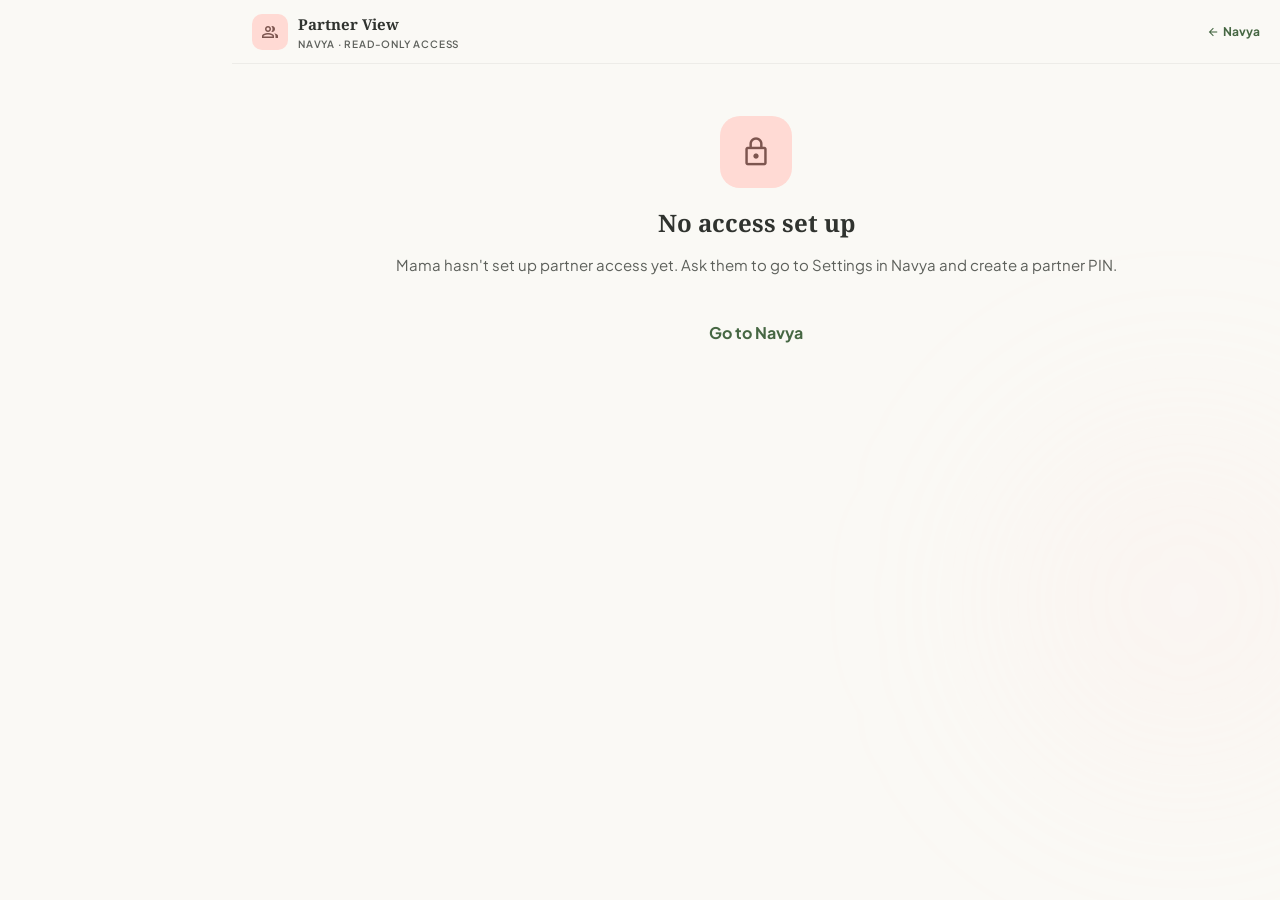
<file: partner.html>
<!DOCTYPE html>
<html lang="en">
<head>
  <meta charset="UTF-8" />
  <meta name="viewport" content="width=device-width, initial-scale=1.0, maximum-scale=1.0" />
  <title>Navya — Partner View</title>
  <link href="https://fonts.googleapis.com/css2?family=Noto+Serif:ital,wght@0,400;0,700;1,400&family=Plus+Jakarta+Sans:wght@400;500;600;700&display=swap" rel="stylesheet" />
  <link href="https://fonts.googleapis.com/css2?family=Material+Symbols+Outlined:opsz,wght,FILL,GRAD@20..48,100..700,0..1,-50..200" rel="stylesheet" />
  <link rel="stylesheet" href="styles.css" />
  <style>
    body { margin: 0; background: #faf9f5; }
  </style>
</head>
<body>

<!-- Ambient glow -->
<div aria-hidden="true" style="position:fixed;bottom:12%;right:-6rem;width:24rem;height:24rem;background:rgba(255,218,212,.1);border-radius:50%;filter:blur(90px);pointer-events:none;z-index:0;"></div>

<!-- TOP BAR -->
<header class="nav-top" role="banner">
  <div class="nav-top-logo">
    <div class="nav-top-logo-icon" style="background:var(--secondary-container);color:var(--secondary);">
      <span class="material-symbols-outlined">group</span>
    </div>
    <div>
      <div class="nav-top-app-name" style="font-size:.9375rem;" id="partner-top-name">Partner View</div>
      <div class="nav-top-sub">Navya · Read-only access</div>
    </div>
  </div>
  <a href="index.html" style="font-size:.75rem;color:var(--primary);font-weight:700;text-decoration:none;display:flex;align-items:center;gap:.2rem;">
    <span class="material-symbols-outlined" style="font-size:.875rem;">arrow_back</span>Navya
  </a>
</header>

<!-- MAIN CONTENT — partner.js owns everything inside #partner-root -->
<main id="partner-root" class="partner-root" aria-live="polite" role="main">
  <!-- Loading placeholder -->
  <div style="display:flex;align-items:center;justify-content:center;height:60vh;">
    <span class="material-symbols-outlined" style="font-size:2.5rem;color:var(--primary-container);">spa</span>
  </div>
</main>

<!-- BOTTOM NAV — 2 tabs for partner -->
<nav class="nav-bottom" aria-label="Partner navigation">
  <div class="nav-bottom-row">
    <button class="nb-btn active" id="pnb-today" onclick="pNavigate('today')">
      <span class="material-symbols-outlined">today</span>
      <span class="nb-label">Today</span>
    </button>
    <button class="nb-btn" id="pnb-history" onclick="pNavigate('history')">
      <span class="material-symbols-outlined">history</span>
      <span class="nb-label">History</span>
    </button>
    <button class="nb-btn" id="pnb-note" onclick="pNavigate('note')">
      <span class="material-symbols-outlined">edit_note</span>
      <span class="nb-label">My note</span>
    </button>
  </div>
</nav>

<!-- Notification toast -->
<div class="notif-toast" id="p-notif-toast" role="alert">
  <span class="material-symbols-outlined">check_circle</span>
  <span id="p-notif-body"></span>
</div>

<script src="partner.js"></script>
</body>
</html>
</file>
<file: styles.css>
/* ============================================================
   POSTPARTUM GUIDE – styles.css
   "Digital Sanctuary" design system
   Mobile-first. All colours from DESIGN.md token set.
   Tailwind handles utility classes; this file owns:
     • CSS custom properties (design tokens)
     • Typography baseline
     • Glassmorphism surfaces
     • Card & list components
     • Severity pills
     • Symptom detail sections
     • Loading skeleton
     • Error state
     • Animations
     • Scrollbar suppression
   ============================================================ */


/* ──────────────────────────────────────────────────────────────
   1. DESIGN TOKENS (CSS custom properties)
   Mirror of the Tailwind config so non-Tailwind rules can use them.
   ──────────────────────────────────────────────────────────────*/
:root {
  /* Surfaces */
  --surface:                   #faf9f5;
  --surface-dim:               #d9dbd5;
  --surface-container-lowest:  #ffffff;
  --surface-container-low:     #f4f4ef;
  --surface-container:         #eeeee9;
  --surface-container-high:    #e8e9e3;
  --surface-container-highest: #e1e3dd;

  /* Primary – Sage Green */
  --primary:            #466743;
  --primary-container:  #c6edbf;
  --primary-fixed:      #c6edbf;
  --primary-dim:        #3a5b38;
  --on-primary:         #eaffe3;
  --on-primary-container: #395937;

  /* Secondary – Dusty Rose */
  --secondary:           #7d554f;
  --secondary-container: #ffdad4;
  --secondary-dim:       #704943;
  --on-secondary:        #fff7f6;
  --on-secondary-container: #6e4842;

  /* Neutrals */
  --background:          #faf9f5;
  --on-background:       #30332f;
  --on-surface:          #30332f;
  --on-surface-variant:  #5d605b;
  --outline:             #797c76;
  --outline-variant:     #b0b3ad;

  /* Error / Red flags */
  --error:               #a73b21;
  --error-container:     #fd795a;
  --on-error:            #fff7f6;
  --on-error-container:  #6e1400;

  /* Severity – semantic colour aliases */
  --severity-red-bg:     #fde8e3;
  --severity-red-text:   #7a1e0a;
  --severity-yellow-bg:  #fef3c7;
  --severity-yellow-text:#78450a;
  --severity-green-bg:   #c6edbf;
  --severity-green-text: #274626;

  /* Spacing */
  --nav-height-bottom:   88px;   /* pb-32 equivalent so content clears nav */
  --nav-height-top:      80px;   /* pt-24 equivalent */

  /* Radius */
  --radius-card:  0.75rem;   /* xl */
  --radius-pill:  9999px;    /* full */
  --radius-large: 1.5rem;    /* 3xl */

  /* Typography */
  --font-headline: 'Noto Serif', serif;
  --font-body:     'Plus Jakarta Sans', sans-serif;

  /* Shadows – diffuse, tinted per DESIGN.md "Ambient Shadows" rule */
  --shadow-card:   0 4px 16px rgba(48, 51, 47, 0.06);
  --shadow-nav:    0 -4px 24px rgba(48, 51, 47, 0.06);
}


/* ──────────────────────────────────────────────────────────────
   2. GLOBAL RESET & BASE
   ──────────────────────────────────────────────────────────────*/
*, *::before, *::after {
  box-sizing: border-box;
}

html {
  scroll-behavior: smooth;
  -webkit-text-size-adjust: 100%;
}

body {
  background-color: var(--background);
  color: var(--on-surface);
  font-family: var(--font-body);
  font-size: 1rem;
  line-height: 1.6;              /* DESIGN.md: 1.6x line-height for tired eyes */
  -webkit-font-smoothing: antialiased;
  -moz-osx-font-smoothing: grayscale;
  min-height: max(884px, 100dvh);
}

/* Headings use Noto Serif for editorial warmth */
h1, h2, h3, h4,
.font-headline {
  font-family: var(--font-headline);
  line-height: 1.25;
  color: var(--on-background);
}

/* Body copy */
p, li, span {
  font-family: var(--font-body);
}

/* DESIGN.md: never pure black – use on-surface (#30332f) */
* {
  color: inherit;
}

/* Remove tap highlight on mobile */
a, button {
  -webkit-tap-highlight-color: transparent;
}

/* Focus ring – accessible but gentle */
:focus-visible {
  outline: 2px solid var(--primary);
  outline-offset: 3px;
  border-radius: var(--radius-card);
}


/* ──────────────────────────────────────────────────────────────
   3. SCROLLBAR SUPPRESSION
   ──────────────────────────────────────────────────────────────*/
.no-scrollbar::-webkit-scrollbar { display: none; }
.no-scrollbar {
  -ms-overflow-style: none;
  scrollbar-width: none;
}


/* ──────────────────────────────────────────────────────────────
   4. TOP APP BAR
   Glassmorphism: surface at 80% opacity + 20px blur (DESIGN.md)
   ──────────────────────────────────────────────────────────────*/
#top-bar {
  background: rgba(250, 249, 245, 0.82);    /* --surface at 82% */
  backdrop-filter: blur(20px);
  -webkit-backdrop-filter: blur(20px);
  /* DESIGN.md "No-Line Rule" – boundary via tonal shift, no border */
  border-bottom: none;
  box-shadow: 0 1px 0 rgba(176, 179, 173, 0.25); /* ghost border fallback */
}

/* Dark mode override */
.dark #top-bar {
  background: rgba(13, 15, 13, 0.82);
}


/* ──────────────────────────────────────────────────────────────
   5. MAIN CONTENT CANVAS
   ──────────────────────────────────────────────────────────────*/
#main-canvas {
  padding-top: var(--nav-height-top);
  padding-bottom: var(--nav-height-bottom);
  padding-left: 1rem;
  padding-right: 1rem;
}

@media (min-width: 640px) {
  #main-canvas {
    padding-left: 1.5rem;
    padding-right: 1.5rem;
  }
}


/* ──────────────────────────────────────────────────────────────
   6. BOTTOM NAVIGATION BAR
   ──────────────────────────────────────────────────────────────*/
#bottom-nav {
  background: rgba(250, 249, 245, 0.92);
  backdrop-filter: blur(20px);
  -webkit-backdrop-filter: blur(20px);
  box-shadow: var(--shadow-nav);
  /* DESIGN.md "No-Line Rule" */
  border-top: none;
}

.dark #bottom-nav {
  background: rgba(13, 15, 13, 0.92);
}

/* All nav buttons */
#bottom-nav button {
  border: none;
  background: transparent;
  cursor: pointer;
  min-width: 64px;
  transition: transform 0.2s ease, background-color 0.2s ease;
}

#bottom-nav button:active:not([disabled]) {
  transform: scale(0.94);
}

/* Active pill – Symptoms */
#nav-symptoms {
  background-color: rgba(198, 237, 191, 0.6);  /* primary-container/60 */
  color: var(--primary);
  border-radius: var(--radius-pill);
  padding: 0.5rem 1.5rem;
}

#nav-symptoms .material-symbols-outlined {
  font-variation-settings: 'FILL' 1, 'wght' 500, 'GRAD' 0, 'opsz' 24;
}

/* Inactive / disabled tabs */
#nav-positions,
#nav-more {
  color: var(--on-surface-variant);
  opacity: 0.4;
  cursor: not-allowed;
  border-radius: var(--radius-pill);
  padding: 0.5rem 1.5rem;
}

/* Nav labels */
#bottom-nav span.text-label {
  font-size: 0.6875rem;    /* 11px */
  font-weight: 600;
  letter-spacing: 0.06em;
  text-transform: uppercase;
  font-family: var(--font-body);
  display: block;
  margin-top: 2px;
}


/* ──────────────────────────────────────────────────────────────
   7. SYMPTOMS LIST SCREEN
   ──────────────────────────────────────────────────────────────*/

/* Page header */
.symptoms-header {
  padding: 1.5rem 0.5rem 0.5rem;
}

.symptoms-header h1 {
  font-size: clamp(1.75rem, 5vw, 2.5rem);
  font-family: var(--font-headline);
  color: var(--on-background);
  margin-bottom: 0.5rem;
}

.symptoms-header p {
  font-size: 1.0625rem;
  color: var(--on-surface-variant);
  max-width: 36ch;
  line-height: 1.6;
}

/* Card list – DESIGN.md "No-Divider Rule": whitespace separates, not lines */
.symptom-card-list {
  display: flex;
  flex-direction: column;
  gap: 1.25rem;         /* 20px – generous breathing room between cards */
  padding: 0.5rem 0;
}

/* Responsive grid wrapper for symptom cards (1-col mobile, 2-col desktop) */
.symptom-list-grid {
  display: grid;
  grid-template-columns: 1fr;
  gap: 1rem;
  padding: 0.25rem 0 0.5rem;
}

/* Individual symptom card */
.symptom-card {
  display: block;
  width: 100%;
  text-align: left;
  background-color: var(--surface-container-lowest);
  border-radius: var(--radius-card);
  padding: 1.25rem 1.25rem 1rem;
  border: none;
  cursor: pointer;
  box-shadow: var(--shadow-card);
  transition: background-color 0.25s ease, transform 0.15s ease, box-shadow 0.25s ease;
  text-decoration: none;
  color: inherit;
  /* DESIGN.md "No-Line Rule" – no border */
}

.symptom-card:hover {
  background-color: var(--surface-container-low);
  box-shadow: 0 6px 20px rgba(48, 51, 47, 0.09);
}

.symptom-card:active {
  transform: scale(0.985);
  background-color: var(--surface-container);
}

/* Card top row: text block + severity pill */
.symptom-card__top {
  display: flex;
  justify-content: space-between;
  align-items: flex-start;
  gap: 0.75rem;
  margin-bottom: 0.875rem;
}

/* Category label above title */
.symptom-card__category {
  font-size: 0.6875rem;     /* 11px */
  font-weight: 700;
  text-transform: uppercase;
  letter-spacing: 0.1em;
  color: rgba(70, 103, 67, 0.65);  /* primary at 65% */
  font-family: var(--font-body);
  margin-bottom: 0.2rem;
}

/* Main title – what the user feels */
.symptom-card__title {
  font-size: 1.0625rem;
  font-weight: 600;
  color: var(--on-surface);
  line-height: 1.35;
  margin-bottom: 0.25rem;
  font-family: var(--font-body);
  overflow-wrap: break-word;
}

/* Clinical sub-label */
.symptom-card__clinical {
  font-size: 0.8125rem;
  font-style: italic;
  color: var(--on-surface-variant);
  font-family: var(--font-body);
}

/* Card bottom row: "View guide →" link */
.symptom-card__action {
  display: flex;
  align-items: center;
  gap: 0.35rem;
  font-size: 0.875rem;
  font-weight: 600;
  color: var(--primary);
  font-family: var(--font-body);
  margin-top: 0.5rem;
}

.symptom-card__action .material-symbols-outlined {
  font-size: 1.1rem;
  transition: transform 0.2s ease;
}

.symptom-card:hover .symptom-card__action .material-symbols-outlined {
  transform: translateX(3px);
}

/* Encouragement banner at bottom of list */
.encouragement-banner {
  position: relative;
  overflow: hidden;
  border-radius: var(--radius-large);
  background-color: rgba(255, 218, 212, 0.25);  /* secondary-container/25 */
  padding: 2rem;
  margin-top: 1rem;
  margin-bottom: 1rem;
}

.encouragement-banner h4 {
  font-family: var(--font-headline);
  font-size: 1.125rem;
  color: var(--secondary);
  margin-bottom: 0.4rem;
}

.encouragement-banner p {
  font-size: 0.875rem;
  color: var(--on-secondary-container);
  line-height: 1.6;
  max-width: 28ch;
}

.encouragement-banner .deco-icon {
  position: absolute;
  right: -1rem;
  bottom: -1rem;
  font-size: 7rem;
  color: rgba(255, 218, 212, 0.45);
  transform: rotate(12deg);
  pointer-events: none;
  user-select: none;
}


/* ──────────────────────────────────────────────────────────────
   8. SEVERITY PILLS
   green  → "All good"
   yellow → "Attention needed"
   red    → "Urgent care"
   DESIGN.md: never use Error Red for non-critical warnings
   ──────────────────────────────────────────────────────────────*/
.severity-pill {
  flex-shrink: 0;
  display: inline-block;
  padding: 0.25rem 0.625rem;
  border-radius: var(--radius-pill);
  font-size: 0.6875rem;    /* 11px */
  font-weight: 700;
  text-transform: uppercase;
  letter-spacing: 0.06em;
  font-family: var(--font-body);
  white-space: nowrap;
  line-height: 1.4;
}

.severity-pill--green {
  background-color: var(--severity-green-bg);
  color: var(--severity-green-text);
}

.severity-pill--yellow {
  background-color: var(--severity-yellow-bg);
  color: var(--severity-yellow-text);
}

.severity-pill--red {
  background-color: var(--severity-red-bg);
  color: var(--severity-red-text);
}


/* ──────────────────────────────────────────────────────────────
   9. SYMPTOM DETAIL SCREEN
   ──────────────────────────────────────────────────────────────*/

/* Back button row */
.detail-back-btn {
  display: flex;
  align-items: center;
  gap: 0.5rem;
  color: var(--primary);
  font-weight: 600;
  font-size: 1rem;
  background: none;
  border: none;
  cursor: pointer;
  padding: 0.5rem 0;
  margin-bottom: 1.25rem;
  font-family: var(--font-body);
  transition: opacity 0.2s ease;
}

.detail-back-btn:hover { opacity: 0.72; }
.detail-back-btn:active { opacity: 0.55; }

.detail-back-btn .material-symbols-outlined {
  font-size: 1.25rem;
}

/* Detail header badges row */
.detail-badges {
  display: flex;
  align-items: center;
  gap: 0.5rem;
  flex-wrap: wrap;
  margin-bottom: 1rem;
}

/* Category badge (grey tone) */
.category-badge {
  display: inline-block;
  padding: 0.25rem 0.625rem;
  border-radius: var(--radius-pill);
  background-color: var(--surface-container-high);
  color: var(--on-surface-variant);
  font-size: 0.6875rem;
  font-weight: 600;
  text-transform: uppercase;
  letter-spacing: 0.06em;
  font-family: var(--font-body);
}

/* Main symptom title */
.detail-title {
  font-family: var(--font-headline);
  font-size: clamp(1.5rem, 5vw, 2rem);
  font-weight: 700;
  color: var(--on-background);
  line-height: 1.2;
  margin-bottom: 0.5rem;
  overflow-wrap: break-word;
}

/* Clinical label under title */
.detail-clinical {
  display: flex;
  align-items: center;
  gap: 0.4rem;
  color: var(--primary);
  font-weight: 600;
  font-size: 0.9375rem;
  font-family: var(--font-body);
  margin-bottom: 1.5rem;
}

.detail-clinical .material-symbols-outlined {
  font-size: 1rem;
}

/* "What this is" intro card */
.detail-intro-card {
  position: relative;
  overflow: hidden;
  background-color: var(--surface-container-low);
  border-radius: var(--radius-card);
  padding: 1.25rem;
  margin-bottom: 1.75rem;
}

/* Decorative glow inside the intro card */
.detail-intro-card::after {
  content: '';
  position: absolute;
  top: -1.5rem;
  right: -1.5rem;
  width: 6rem;
  height: 6rem;
  background: rgba(198, 237, 191, 0.35);
  border-radius: 50%;
  filter: blur(24px);
  pointer-events: none;
}

.detail-intro-card h3 {
  font-family: var(--font-body);
  font-size: 0.9375rem;
  font-weight: 700;
  color: var(--primary-dim);
  margin-bottom: 0.75rem;
}

.detail-intro-card p {
  font-size: 0.9375rem;
  color: var(--on-surface-variant);
  line-height: 1.65;
  margin-bottom: 0.6rem;
}

.detail-intro-card p:last-child { margin-bottom: 0; }

/* Section divider header (e.g. "Immediate relief steps") */
.detail-section-header {
  display: flex;
  align-items: center;
  gap: 0.75rem;
  margin-bottom: 1rem;
}

.detail-section-header h3 {
  font-family: var(--font-body);
  font-size: 1.0625rem;
  font-weight: 700;
  color: var(--on-surface);
  white-space: nowrap;
}

.detail-section-divider {
  flex: 1;
  height: 1px;
  background-color: rgba(176, 179, 173, 0.2);
}

/* Numbered step cards */
.step-list {
  display: flex;
  flex-direction: column;
  gap: 0.875rem;
  margin-bottom: 1.75rem;
}

.step-card {
  display: flex;
  gap: 1rem;
  padding: 1.125rem;
  background-color: var(--surface-container-lowest);
  border-radius: var(--radius-card);
  box-shadow: var(--shadow-card);
}

.step-number {
  flex-shrink: 0;
  width: 2.25rem;
  height: 2.25rem;
  border-radius: var(--radius-pill);
  background-color: var(--primary-container);
  color: var(--primary);
  font-weight: 700;
  font-size: 0.9375rem;
  display: flex;
  align-items: center;
  justify-content: center;
  font-family: var(--font-body);
}

.step-body p.step-title {
  font-weight: 700;
  color: var(--on-background);
  font-size: 0.9375rem;
  margin-bottom: 0.25rem;
  line-height: 1.4;
}

.step-body p.step-desc {
  font-size: 0.875rem;
  color: var(--on-surface-variant);
  line-height: 1.6;
}

/* Dos & Don'ts bento grid */
.dos-donts-grid {
  display: grid;
  grid-template-columns: 1fr 1fr;
  gap: 0.875rem;
  margin-bottom: 1.75rem;
}

.dos-box {
  background-color: rgba(198, 237, 191, 0.22);
  border-radius: var(--radius-card);
  padding: 1.125rem;
}

.donts-box {
  background-color: rgba(255, 218, 212, 0.28);
  border-radius: var(--radius-card);
  padding: 1.125rem;
}

.dos-box__header,
.donts-box__header {
  display: flex;
  align-items: center;
  gap: 0.4rem;
  margin-bottom: 0.75rem;
  font-weight: 700;
  font-size: 0.8125rem;
  font-family: var(--font-body);
}

.dos-box__header {
  color: var(--primary);
}

.donts-box__header {
  color: var(--secondary);
}

.dos-box__header .material-symbols-outlined,
.donts-box__header .material-symbols-outlined {
  font-size: 1.1rem;
}

.dos-box ul,
.donts-box ul {
  list-style: none;
  padding: 0;
  margin: 0;
  display: flex;
  flex-direction: column;
  gap: 0.5rem;
}

.dos-box li,
.donts-box li {
  font-size: 0.8125rem;
  color: var(--on-surface-variant);
  line-height: 1.45;
  font-family: var(--font-body);
}

.dos-box li::before { content: "• "; color: var(--primary); }
.donts-box li::before { content: "• "; color: var(--secondary); }

/* Red flags callout */
.red-flags-box {
  background-color: rgba(253, 121, 90, 0.08);
  border-left: 4px solid var(--error);
  border-radius: var(--radius-card);
  padding: 1.25rem;
  margin-bottom: 1.75rem;
}

.red-flags-box__header {
  display: flex;
  align-items: center;
  gap: 0.5rem;
  color: var(--error);
  font-weight: 700;
  font-size: 0.9375rem;
  font-family: var(--font-body);
  margin-bottom: 0.875rem;
}

.red-flags-box__header .material-symbols-outlined {
  font-size: 1.2rem;
  font-variation-settings: 'FILL' 0, 'wght' 600, 'GRAD' 0, 'opsz' 24;
}

.red-flags-box ul {
  list-style: none;
  padding: 0;
  margin: 0;
  display: flex;
  flex-direction: column;
  gap: 0.625rem;
}

.red-flags-box li {
  display: flex;
  gap: 0.625rem;
  font-size: 0.875rem;
  color: var(--on-surface);
  line-height: 1.5;
  font-family: var(--font-body);
}

.red-flags-box li::before {
  content: '';
  flex-shrink: 0;
  width: 0.375rem;
  height: 0.375rem;
  border-radius: 50%;
  background-color: var(--error);
  margin-top: 0.45rem;
}

/* Recommended action text below red flags */
.red-flags-action {
  margin-top: 1rem;
  font-size: 0.8125rem;
  font-weight: 600;
  color: var(--error);
  font-family: var(--font-body);
  line-height: 1.5;
}

/* When to expect improvement block */
.improvement-block {
  text-align: center;
  padding: 1.25rem 1rem;
  margin-bottom: 1.5rem;
}

.improvement-block .material-symbols-outlined {
  font-size: 2.25rem;
  color: var(--secondary-dim);
  opacity: 0.4;
  display: block;
  margin-bottom: 0.5rem;
}

.improvement-block h4 {
  font-family: var(--font-body);
  font-size: 1rem;
  font-weight: 700;
  color: var(--on-background);
  margin-bottom: 0.5rem;
}

.improvement-block p {
  font-size: 0.875rem;
  color: var(--on-surface-variant);
  line-height: 1.65;
  max-width: 36ch;
  margin: 0 auto;
}

.improvement-block strong {
  color: var(--primary-dim);
  font-weight: 700;
}

/* Medical disclaimer footer */
.disclaimer-footer {
  text-align: center;
  padding: 1rem 2rem 2rem;
}

.disclaimer-footer .disclaimer-label {
  font-size: 0.625rem;   /* 10px */
  font-weight: 700;
  text-transform: uppercase;
  letter-spacing: 0.12em;
  color: var(--outline);
  display: block;
  margin-bottom: 0.4rem;
}

.disclaimer-footer p {
  font-size: 0.625rem;
  color: rgba(121, 124, 118, 0.7);
  line-height: 1.7;
  font-style: italic;
  font-family: var(--font-body);
}


/* ──────────────────────────────────────────────────────────────
   10. LOADING SKELETON SCREEN
   "Breathing" fade – slow, calm. No rapid-fire animations.
   (DESIGN.md: "use slow, breathing fades")
   ──────────────────────────────────────────────────────────────*/
@keyframes skeleton-breathe {
  0%, 100% { opacity: 1; }
  50%       { opacity: 0.45; }
}

.skeleton-pulse {
  animation: skeleton-breathe 2.2s cubic-bezier(0.4, 0, 0.6, 1) infinite;
}

/* Skeleton card shell */
.skeleton-card {
  background-color: var(--surface-container-low);
  border-radius: var(--radius-large);
  padding: 1.375rem;
  margin-bottom: 1.75rem;
}

/* Individual skeleton bars */
.skeleton-bar {
  background-color: var(--surface-container-highest);
  border-radius: var(--radius-pill);
}

/* Skeleton pill (severity badge placeholder) */
.skeleton-pill {
  border-radius: var(--radius-pill);
  height: 1.75rem;
}

/* Loading header text */
.loading-header h1 {
  font-family: var(--font-headline);
  font-size: clamp(1.75rem, 5vw, 2.5rem);
  color: var(--on-surface);
  margin-bottom: 0.5rem;
}

.loading-status {
  display: flex;
  align-items: center;
  gap: 0.5rem;
  color: var(--on-surface-variant);
  font-size: 0.9375rem;
}

.loading-dot {
  width: 0.5rem;
  height: 0.5rem;
  border-radius: 50%;
  background-color: var(--primary);
}


/* ──────────────────────────────────────────────────────────────
   11. ERROR STATE SCREEN
   ──────────────────────────────────────────────────────────────*/
.error-container {
  display: flex;
  flex-direction: column;
  align-items: center;
  justify-content: center;
  text-align: center;
  padding: 3rem 2rem;
  min-height: 55vh;
}

/* Decorative blob behind the icon */
.error-icon-wrap {
  position: relative;
  margin-bottom: 2.5rem;
}

.error-glow {
  position: absolute;
  inset: -2.5rem;
  background: rgba(255, 218, 212, 0.25);
  border-radius: 50%;
  filter: blur(2rem);
  pointer-events: none;
}

.error-icon-circle {
  position: relative;
  width: 5.5rem;
  height: 5.5rem;
  border-radius: 50%;
  background-color: var(--surface-container-low);
  /* DESIGN.md "Ghost Border Fallback": outline-variant at 20% opacity */
  box-shadow: 0 0 0 1px rgba(176, 179, 173, 0.2);
  display: flex;
  align-items: center;
  justify-content: center;
  margin: 0 auto;
}

.error-icon-circle .material-symbols-outlined {
  font-size: 2.75rem;
  color: var(--secondary);
  font-variation-settings: 'FILL' 0, 'wght' 300, 'GRAD' 0, 'opsz' 24;
}

.error-title {
  font-family: var(--font-headline);
  font-size: clamp(1.375rem, 5vw, 1.75rem);
  color: var(--on-surface);
  line-height: 1.25;
  max-width: 22ch;
  margin: 0 auto 0.875rem;
}

.error-body {
  font-size: 1rem;
  color: var(--on-surface-variant);
  line-height: 1.6;
  max-width: 30ch;
  margin: 0 auto 2.5rem;
}

/* Primary CTA button – glow gradient per DESIGN.md */
.btn-primary {
  display: inline-flex;
  align-items: center;
  justify-content: center;
  gap: 0.5rem;
  height: 3.5rem;                /* min 56px – DESIGN.md touch target rule */
  min-width: 14rem;
  border-radius: var(--radius-pill);
  border: none;
  cursor: pointer;
  font-family: var(--font-body);
  font-size: 0.9375rem;
  font-weight: 700;
  color: var(--on-primary);
  /* "Glow Gradient" signature from DESIGN.md */
  background: linear-gradient(135deg, var(--primary) 0%, var(--primary-dim) 100%);
  box-shadow: 0 12px 24px rgba(70, 103, 67, 0.18);
  transition: box-shadow 0.25s ease, transform 0.15s ease;
}

.btn-primary:hover {
  box-shadow: 0 16px 32px rgba(70, 103, 67, 0.24);
}

.btn-primary:active {
  transform: scale(0.97);
}

.btn-primary .material-symbols-outlined {
  font-size: 1.2rem;
  transition: transform 0.25s ease;
}

.btn-primary:hover .material-symbols-outlined {
  transform: rotate(45deg);
}

/* Secondary / text link button */
.btn-text {
  display: inline-flex;
  align-items: center;
  gap: 0.4rem;
  padding: 0.75rem 1.5rem;
  border-radius: var(--radius-pill);
  border: none;
  cursor: pointer;
  background: transparent;
  font-family: var(--font-body);
  font-size: 0.9375rem;
  font-weight: 700;
  color: var(--primary);
  transition: background-color 0.2s ease;
  min-height: 2.75rem;           /* 44px tap target */
}

.btn-text:hover {
  background-color: rgba(198, 237, 191, 0.3);
}

.btn-text .material-symbols-outlined {
  font-size: 1.1rem;
}


/* ──────────────────────────────────────────────────────────────
   12. SMOOTH SCREEN TRANSITIONS
   Fade-in when app.js swaps content into #app-root
   ──────────────────────────────────────────────────────────────*/
@keyframes screen-fade-in {
  from {
    opacity: 0;
    transform: translateY(6px);
  }
  to {
    opacity: 1;
    transform: translateY(0);
  }
}

.screen-enter {
  animation: screen-fade-in 0.28s ease forwards;
}


/* ──────────────────────────────────────────────────────────────
   13. RESPONSIVE SCALE-UPS
   Mobile-first → tablet/desktop adjustments
   ──────────────────────────────────────────────────────────────*/

/* Very small phones (320–400 px): stack Do's / Don'ts vertically
   so text items aren't crushed into ~85 px columns */
@media (max-width: 400px) {
  .dos-donts-grid {
    grid-template-columns: 1fr;
  }
}

@media (min-width: 480px) {
  .symptom-card {
    padding: 1.5rem;
  }

  .dos-donts-grid {
    gap: 1rem;
  }
}

@media (min-width: 640px) {
  .symptom-card-list {
    gap: 1.5rem;
  }

  .step-card {
    padding: 1.375rem;
  }

  .detail-title {
    font-size: 2rem;
  }

  .symptoms-header h1 {
    font-size: 2.5rem;
  }
}

@media (min-width: 768px) {
  /* On wider screens the bottom nav is still visible (useful on small tablets).
     Adjust the selector below to md:hidden if you want desktop-only top nav. */
  .symptom-card-list {
    gap: 1.75rem;
  }
}


/* ──────────────────────────────────────────────────────────────
   11. MEAL PLAN SCREEN
   Following "Digital Sanctuary" design system:
   – No hard borders, tonal layering only
   – Sage green primary, dusty rose secondary
   – Generous whitespace, warm neutrals
   ──────────────────────────────────────────────────────────────*/

/* Page header */
.meal-header {
  padding: 1.5rem 0.5rem 0.5rem;
}

.meal-header h1 {
  font-size: clamp(1.75rem, 5vw, 2.5rem);
  font-family: var(--font-headline);
  color: var(--on-background);
  margin-bottom: 0.5rem;
}

.meal-header p {
  font-size: 1.0625rem;
  color: var(--on-surface-variant);
  max-width: 36ch;
  line-height: 1.6;
}

/* ── Day progress strip ──────────────────────────────────────── */
.day-strip-wrapper {
  margin: 1.25rem 0 1.5rem;
}

.day-strip-label {
  font-size: 0.75rem;
  font-weight: 700;
  text-transform: uppercase;
  letter-spacing: 0.08em;
  color: var(--on-surface-variant);
  font-family: var(--font-body);
  margin-bottom: 0.625rem;
}

.day-strip {
  display: flex;
  gap: 0.5rem;
  overflow-x: auto;
  padding-bottom: 0.5rem;
  -ms-overflow-style: none;
  scrollbar-width: none;
}

.day-strip::-webkit-scrollbar {
  display: none;
}

.day-pill {
  flex-shrink: 0;
  width: 2.5rem;
  height: 2.5rem;
  border-radius: var(--radius-pill);
  border: none;
  background-color: var(--surface-container-low);
  color: var(--on-surface-variant);
  font-size: 0.8125rem;
  font-weight: 600;
  font-family: var(--font-body);
  cursor: pointer;
  display: flex;
  align-items: center;
  justify-content: center;
  transition: background-color 0.2s ease, transform 0.15s ease;
}

.day-pill:hover {
  background-color: var(--surface-container);
}

.day-pill:active {
  transform: scale(0.92);
}

.day-pill--active {
  background-color: var(--primary);
  color: var(--on-primary);
}

.day-pill--today {
  background-color: var(--primary-container);
  color: var(--on-primary-container);
  font-weight: 700;
}

.day-pill--past {
  background-color: rgba(198, 237, 191, 0.3);
  color: var(--primary);
}

/* ── Today's summary card ────────────────────────────────────── */
.today-card {
  background-color: var(--surface-container-lowest);
  border-radius: var(--radius-large);
  padding: 1.5rem;
  box-shadow: var(--shadow-card);
  margin-bottom: 1.5rem;
  position: relative;
  overflow: hidden;
}

.today-card::before {
  content: '';
  position: absolute;
  top: -2rem;
  right: -2rem;
  width: 8rem;
  height: 8rem;
  background: rgba(198, 237, 191, 0.25);
  border-radius: 50%;
  filter: blur(28px);
  pointer-events: none;
}

.today-day-label {
  font-size: 0.75rem;
  font-weight: 700;
  text-transform: uppercase;
  letter-spacing: 0.08em;
  color: rgba(70, 103, 67, 0.65);
  font-family: var(--font-body);
  margin-bottom: 0.25rem;
}

.today-card h2 {
  font-family: var(--font-headline);
  font-size: 1.375rem;
  color: var(--on-background);
  margin-bottom: 0.3rem;
  line-height: 1.3;
}

.today-card .phase-theme {
  font-size: 0.875rem;
  color: var(--on-surface-variant);
  margin-bottom: 1.25rem;
  line-height: 1.5;
}

.today-card .meal-preview {
  font-size: 0.875rem;
  color: var(--on-surface-variant);
  margin-bottom: 1rem;
  line-height: 1.6;
}

.today-card .meal-preview strong {
  color: var(--primary-dim);
  font-weight: 700;
}

.view-plan-btn {
  display: inline-flex;
  align-items: center;
  gap: 0.4rem;
  background: linear-gradient(135deg, var(--primary), var(--primary-dim));
  color: var(--on-primary);
  border: none;
  border-radius: var(--radius-pill);
  padding: 0.75rem 1.5rem;
  font-size: 0.9375rem;
  font-weight: 600;
  font-family: var(--font-body);
  cursor: pointer;
  transition: opacity 0.2s ease, transform 0.15s ease;
  width: 100%;
  justify-content: center;
}

.view-plan-btn:hover { opacity: 0.9; }
.view-plan-btn:active { transform: scale(0.97); }

/* ── Phase overview cards ────────────────────────────────────── */
.phase-section-label {
  font-size: 0.75rem;
  font-weight: 700;
  text-transform: uppercase;
  letter-spacing: 0.08em;
  color: var(--on-surface-variant);
  font-family: var(--font-body);
  margin: 1.5rem 0 0.75rem;
}

/* ── Meal plan home — today summary card ────────────────────── */
.today-summary {
  background: var(--surface-white, #fff);
  border-radius: var(--radius-card, .875rem);
  padding: 1.125rem;
  margin-bottom: 1rem;
  box-shadow: 0 2px 8px rgba(48,51,47,.06);
}

.ts-label {
  font-size: .625rem;
  font-weight: 700;
  text-transform: uppercase;
  letter-spacing: .08em;
  color: var(--primary);
  margin-bottom: .25rem;
}

.ts-h2 {
  font-family: var(--font-head, 'Noto Serif', serif);
  font-size: 1.0625rem;
  font-weight: 700;
  color: var(--on-surface);
  margin-bottom: .125rem;
  line-height: 1.3;
}

.ts-theme {
  font-size: .8125rem;
  color: var(--on-surface-var, #797c76);
  margin-bottom: .875rem;
  line-height: 1.45;
}

.meal-preview-row {
  display: flex;
  flex-direction: column;
  gap: .5rem;
  margin-bottom: .875rem;
}

.meal-preview-item {
  display: flex;
  align-items: baseline;
  gap: .625rem;
}

.mp-label {
  font-size: .5625rem;
  font-weight: 700;
  text-transform: uppercase;
  letter-spacing: .07em;
  color: var(--primary);
  flex-shrink: 0;
  width: 58px;
}

.mp-name {
  font-size: .8125rem;
  color: var(--on-surface);
  font-weight: 500;
  line-height: 1.35;
}

.phase-card-list {
  display: flex;
  flex-direction: column;
  gap: 0.875rem;
  padding-bottom: 0.5rem;
}

.phase-card {
  width: 100%;
  text-align: left;
  background-color: var(--surface-container-lowest);
  border-radius: var(--radius-card);
  padding: 1.125rem;
  border: none;
  cursor: pointer;
  box-shadow: var(--shadow-card);
  display: flex;
  align-items: center;
  gap: 1rem;
  transition: background-color 0.2s ease, transform 0.15s ease;
}

.phase-card:hover {
  background-color: var(--surface-container-low);
}

.phase-card:active {
  transform: scale(0.985);
}

.phase-icon {
  flex-shrink: 0;
  width: 2.75rem;
  height: 2.75rem;
  border-radius: var(--radius-card);
  display: flex;
  align-items: center;
  justify-content: center;
}

.phase-icon--1 { background-color: rgba(198, 237, 191, 0.4); color: var(--primary); }
.phase-icon--2 { background-color: rgba(255, 218, 212, 0.4); color: var(--secondary); }
.phase-icon--3 { background-color: rgba(248, 255, 188, 0.5); color: var(--tertiary); }
.phase-icon--4 { background-color: rgba(198, 237, 191, 0.25); color: var(--primary-dim); }
.phase-icon--5 { background-color: rgba(255, 218, 212, 0.25); color: var(--secondary-dim); }

.phase-card-body {
  flex: 1;
  min-width: 0;
}

.phase-card-name {
  font-size: 0.9375rem;
  font-weight: 600;
  color: var(--on-surface);
  font-family: var(--font-body);
  margin-bottom: 0.2rem;
}

.phase-card-theme {
  font-size: 0.8125rem;
  color: var(--on-surface-variant);
  font-family: var(--font-body);
  white-space: nowrap;
  overflow: hidden;
  text-overflow: ellipsis;
}

.phase-card .material-symbols-outlined {
  color: var(--on-surface-variant);
  font-size: 1.25rem;
  flex-shrink: 0;
}

/* ── Day detail screen ───────────────────────────────────────── */
.meal-detail-wrap {
  padding: 1.25rem 0 2rem;
}

/* ── Day nav (Back / Next day) ──────────────────────────────── */
.day-nav {
  display: flex;
  justify-content: space-between;
  align-items: center;
  gap: .75rem;
  margin-top: 1.5rem;
  padding-top: 1rem;
  border-top: 1px solid var(--surface-container-low, #f4f4ef);
}

.day-nav-prev,
.day-nav-next {
  display: inline-flex;
  align-items: center;
  gap: .375rem;
  padding: .625rem 1rem;
  border: 1.5px solid var(--outline-variant, #e8e9e3);
  border-radius: 999px;
  background: var(--surface-white, #fff);
  color: var(--on-surface, #30332f);
  font-size: .875rem;
  font-weight: 600;
  font-family: inherit;
  cursor: pointer;
  transition: background .15s, border-color .15s;
}

.day-nav-prev:hover,
.day-nav-next:hover {
  background: var(--surface-container-low, #f4f4ef);
  border-color: var(--primary, #466743);
  color: var(--primary, #466743);
}

/* Mom/Baby toggle tabs */
.meal-tabs {
  display: flex;
  gap: 0.5rem;
  background-color: var(--surface-container-low);
  border-radius: var(--radius-pill);
  padding: 0.3rem;
  margin-bottom: 1.5rem;
}

.meal-tab {
  flex: 1;
  border: none;
  border-radius: var(--radius-pill);
  padding: 0.625rem 1rem;
  font-size: 0.875rem;
  font-weight: 600;
  font-family: var(--font-body);
  cursor: pointer;
  background: transparent;
  color: var(--on-surface-variant);
  transition: background-color 0.2s ease, color 0.2s ease;
}

.meal-tab--active {
  background-color: var(--surface-container-lowest);
  color: var(--primary);
  box-shadow: var(--shadow-card);
}

.meal-tab--baby.meal-tab--active {
  color: var(--secondary);
}

/* Section heading inside detail */
.meal-section-heading {
  font-size: 1rem;
  font-weight: 700;
  color: var(--on-background);
  font-family: var(--font-body);
  margin-bottom: 0.875rem;
  margin-top: 1.5rem;
  display: flex;
  align-items: center;
  gap: 0.4rem;
}

.meal-section-heading .material-symbols-outlined {
  font-size: 1.1rem;
  color: var(--primary);
}

.meal-section-heading--baby .material-symbols-outlined {
  color: var(--secondary);
}

/* Focus/overview card */
.meal-focus-card {
  background-color: var(--surface-container-low);
  border-radius: var(--radius-card);
  padding: 1.125rem 1.25rem;
  margin-bottom: 1.5rem;
  position: relative;
  overflow: hidden;
}

.meal-focus-card::after {
  content: '';
  position: absolute;
  top: -1rem;
  right: -1rem;
  width: 5rem;
  height: 5rem;
  background: rgba(198, 237, 191, 0.3);
  border-radius: 50%;
  filter: blur(20px);
  pointer-events: none;
}

.meal-focus-card p {
  font-size: 0.9375rem;
  color: var(--on-surface-variant);
  line-height: 1.65;
}

/* Individual meal card */
.meal-item-card {
  background-color: var(--surface-container-lowest);
  border-radius: var(--radius-card);
  padding: 1.125rem;
  margin-bottom: 0.875rem;
  box-shadow: var(--shadow-card);
}

.meal-item-label {
  font-size: 0.6875rem;
  font-weight: 700;
  text-transform: uppercase;
  letter-spacing: 0.08em;
  color: rgba(70, 103, 67, 0.65);
  font-family: var(--font-body);
  margin-bottom: 0.3rem;
}

.meal-item-name {
  font-size: 1rem;
  font-weight: 600;
  color: var(--on-surface);
  font-family: var(--font-body);
  margin-bottom: 0.3rem;
  line-height: 1.35;
}

.meal-item-why {
  font-size: 0.8125rem;
  color: var(--on-surface-variant);
  line-height: 1.55;
  margin-bottom: 0.5rem;
  font-style: italic;
}

.meal-item-tip {
  font-size: 0.8125rem;
  color: var(--primary-dim);
  font-weight: 600;
  line-height: 1.5;
  border-left: 3px solid var(--primary-container);
  padding-left: 0.625rem;
}

/* Snacks row */
.snacks-list {
  display: flex;
  flex-direction: column;
  gap: 0.5rem;
  margin-bottom: 1rem;
}

.snack-item {
  display: flex;
  align-items: flex-start;
  gap: 0.5rem;
  font-size: 0.875rem;
  color: var(--on-surface-variant);
  line-height: 1.5;
}

.snack-item::before {
  content: '';
  flex-shrink: 0;
  width: 6px;
  height: 6px;
  border-radius: 50%;
  background-color: var(--primary);
  margin-top: 0.45rem;
}

/* Avoid box */
.avoid-box {
  background-color: rgba(255, 218, 212, 0.25);
  border-radius: var(--radius-card);
  padding: 1rem 1.125rem;
  margin-bottom: 1rem;
}

.avoid-box__header {
  display: flex;
  align-items: center;
  gap: 0.4rem;
  font-size: 0.8125rem;
  font-weight: 700;
  color: var(--secondary);
  margin-bottom: 0.625rem;
  font-family: var(--font-body);
}

.avoid-box ul {
  list-style: none;
  padding: 0;
  margin: 0;
  display: flex;
  flex-direction: column;
  gap: 0.4rem;
}

.avoid-box li {
  font-size: 0.8125rem;
  color: var(--on-surface-variant);
  line-height: 1.45;
}

.avoid-box li::before {
  content: "• ";
  color: var(--secondary);
}

/* Hydration + tradition cards */
.hydration-card,
.tradition-card {
  border-radius: var(--radius-card);
  padding: 1rem 1.125rem;
  margin-bottom: 1rem;
  display: flex;
  gap: 0.75rem;
  align-items: flex-start;
}

.hydration-card {
  background-color: rgba(198, 237, 191, 0.15);
}

.tradition-card {
  background-color: rgba(248, 255, 188, 0.35);
}

.hydration-card .material-symbols-outlined {
  color: var(--primary);
  font-size: 1.25rem;
  flex-shrink: 0;
  margin-top: 0.1rem;
}

.tradition-card .material-symbols-outlined {
  color: var(--tertiary);
  font-size: 1.25rem;
  flex-shrink: 0;
  margin-top: 0.1rem;
}

.hydration-card p,
.tradition-card p {
  font-size: 0.875rem;
  color: var(--on-surface-variant);
  line-height: 1.6;
}

/* Baby tab: feeding info card */
.baby-info-card {
  background-color: rgba(255, 218, 212, 0.18);
  border-radius: var(--radius-card);
  padding: 1.125rem;
  margin-bottom: 0.875rem;
}

.baby-info-card__label {
  font-size: 0.6875rem;
  font-weight: 700;
  text-transform: uppercase;
  letter-spacing: 0.08em;
  color: rgba(125, 85, 79, 0.65);
  font-family: var(--font-body);
  margin-bottom: 0.3rem;
}

.baby-info-card__value {
  font-size: 1rem;
  font-weight: 600;
  color: var(--secondary);
  font-family: var(--font-body);
  line-height: 1.4;
}

/* Signs well / watch lists */
.signs-grid {
  display: grid;
  grid-template-columns: 1fr 1fr;
  gap: 0.875rem;
  margin-bottom: 1rem;
}

@media (max-width: 360px) {
  .signs-grid { grid-template-columns: 1fr; }
}

.signs-box {
  border-radius: var(--radius-card);
  padding: 1rem;
}

.signs-box--well {
  background-color: rgba(198, 237, 191, 0.22);
}

.signs-box--watch {
  background-color: rgba(255, 218, 212, 0.28);
}

.signs-box__header {
  display: flex;
  align-items: center;
  gap: 0.35rem;
  font-weight: 700;
  font-size: 0.8125rem;
  font-family: var(--font-body);
  margin-bottom: 0.625rem;
}

.signs-box--well .signs-box__header { color: var(--primary); }
.signs-box--watch .signs-box__header { color: var(--secondary); }

.signs-box__header .material-symbols-outlined { font-size: 1rem; }

.signs-box ul {
  list-style: none;
  padding: 0;
  margin: 0;
  display: flex;
  flex-direction: column;
  gap: 0.4rem;
}

.signs-box li {
  font-size: 0.8125rem;
  color: var(--on-surface-variant);
  line-height: 1.45;
}

.signs-box--well li::before { content: "• "; color: var(--primary); }
.signs-box--watch li::before { content: "• "; color: var(--secondary); }

/* Latch tip card */
.latch-tip-card {
  background-color: var(--surface-container-lowest);
  border-radius: var(--radius-card);
  padding: 1.125rem;
  box-shadow: var(--shadow-card);
  margin-bottom: 1.5rem;
  border-left: 4px solid var(--secondary-container);
}

.latch-tip-card__label {
  font-size: 0.6875rem;
  font-weight: 700;
  text-transform: uppercase;
  letter-spacing: 0.08em;
  color: rgba(125, 85, 79, 0.65);
  font-family: var(--font-body);
  margin-bottom: 0.4rem;
}

.latch-tip-card p {
  font-size: 0.9375rem;
  color: var(--on-surface-variant);
  line-height: 1.65;
}

/* ── Active nav state for meal-plan tab ─────────────────────── */
#nav-more.nav--active {
  background-color: rgba(198, 237, 191, 0.6);
  color: var(--primary);
  border-radius: var(--radius-pill);
  padding: 0.5rem 1.5rem;
  opacity: 1;
  cursor: pointer;
}

#nav-more.nav--active .material-symbols-outlined {
  font-variation-settings: 'FILL' 1, 'wght' 500, 'GRAD' 0, 'opsz' 24;
}


/* ══════════════════════════════════════════════════════════════
   NAVYA — NEW COMPONENT STYLES
   Appended to existing design system. All vars inherited.
   ══════════════════════════════════════════════════════════════ */

/* ─── LAYOUT SHELL ─────────────────────────────────────────── */
.app-shell {
  max-width: 430px;
  margin: 0 auto;
  min-height: 100dvh;
  display: flex;
  flex-direction: column;
  position: relative;
}

#app-root {
  flex: 1;
  overflow-y: auto;
  overflow-x: hidden;
  padding: 72px 1.125rem 88px;
  -ms-overflow-style: none;
  scrollbar-width: none;
}
#app-root::-webkit-scrollbar { display: none; }

/* ─── TOP BAR ───────────────────────────────────────────────── */
.nav-top {
  position: fixed;
  top: 0; left: 50%;
  transform: translateX(-50%);
  width: 100%;
  max-width: 430px;
  z-index: 50;
  background: rgba(250,249,245,.92);
  backdrop-filter: blur(20px);
  -webkit-backdrop-filter: blur(20px);
  box-shadow: 0 1px 0 rgba(176,179,173,.2);
  height: 64px;
  display: flex;
  align-items: center;
  justify-content: space-between;
  padding: 0 1.25rem;
}
.nav-top-logo { display: flex; align-items: center; gap: .625rem; }
.nav-top-logo-icon {
  width: 36px; height: 36px;
  background: var(--primary-container);
  border-radius: 10px;
  display: flex; align-items: center; justify-content: center;
  color: var(--primary);
}
.nav-top-logo-icon .material-symbols-outlined { font-size: 20px; }
.nav-top-app-name { font-family: var(--font-head); font-size: 1.0625rem; font-weight: 700; color: var(--on-surface); }
.nav-top-sub { font-size: .625rem; font-weight: 600; letter-spacing: .08em; text-transform: uppercase; color: var(--on-surface-var); }
.nav-top-badge {
  display: flex; align-items: center; gap: .25rem;
  background: var(--primary-container);
  color: var(--primary);
  border-radius: 999px;
  padding: .25rem .625rem;
  font-size: .6875rem;
  font-weight: 700;
}

/* ─── BOTTOM NAV (5 tabs) ───────────────────────────────────── */
.nav-bottom {
  position: fixed;
  bottom: 0; left: 50%;
  transform: translateX(-50%);
  width: 100%; max-width: 430px;
  z-index: 50;
  background: rgba(250,249,245,.96);
  backdrop-filter: blur(20px);
  -webkit-backdrop-filter: blur(20px);
  box-shadow: 0 -4px 24px rgba(48,51,47,.06);
  border-radius: 1.5rem 1.5rem 0 0;
  padding: .625rem .5rem calc(.625rem + env(safe-area-inset-bottom));
}
.nav-bottom-row { display: flex; justify-content: space-around; align-items: center; }
.nb-btn {
  display: flex; flex-direction: column; align-items: center; gap: .125rem;
  background: none; border: none; cursor: pointer;
  padding: .375rem .625rem;
  border-radius: 999px;
  color: var(--on-surface-var);
  transition: all .2s;
  min-width: 48px;
}
.nb-btn.active { background: rgba(198,237,191,.6); color: var(--primary); }
.nb-btn .material-symbols-outlined { font-size: 22px; }
.nb-label { font-size: .5rem; font-weight: 700; letter-spacing: .05em; text-transform: uppercase; }

/* ─── SCREEN TRANSITIONS ─────────────────────────────────────── */
@keyframes fadeSlideIn {
  from { opacity: 0; transform: translateY(10px); }
  to   { opacity: 1; transform: translateY(0); }
}
.screen-enter { animation: fadeSlideIn .22s ease-out forwards; }

/* ─── ONBOARDING ─────────────────────────────────────────────── */
.ob-wrap { padding: 1.5rem 0 0; }
.ob-progress { display: flex; gap: .375rem; margin-bottom: 1.75rem; }
.ob-dot { flex: 1; height: 4px; border-radius: 999px; background: var(--surface-high); transition: background .3s; }
.ob-dot.done   { background: var(--primary); }
.ob-dot.active { background: var(--primary-container); }
.ob-question { font-family: var(--font-head); font-size: 1.5rem; line-height: 1.3; color: var(--on-surface); margin-bottom: .375rem; }
.ob-sub { font-size: .9375rem; color: var(--on-surface-var); line-height: 1.55; margin-bottom: 1.5rem; }

.ob-text-input {
  width: 100%;
  padding: 1rem 1.125rem;
  border-radius: .75rem;
  border: 1.5px solid var(--surface-high);
  background: var(--surface-white);
  font-family: var(--font-body);
  font-size: 1rem;
  font-weight: 600;
  color: var(--on-surface);
  outline: none;
  transition: border-color .2s;
}
.ob-text-input:focus { border-color: var(--primary); }
.ob-text-input::placeholder { color: var(--on-surface-var); font-weight: 400; }

.ob-date-input {
  width: 100%;
  padding: 1rem 1.125rem;
  border-radius: .75rem;
  border: 1.5px solid var(--surface-high);
  background: var(--surface-white);
  font-family: var(--font-body);
  font-size: 1rem;
  color: var(--on-surface);
  outline: none;
  transition: border-color .2s;
  box-sizing: border-box;
}
.ob-date-input:focus { border-color: var(--primary); }
/* Tint the native calendar picker icon to match app green */
.ob-date-input::-webkit-calendar-picker-indicator {
  filter: invert(32%) sepia(30%) saturate(600%) hue-rotate(80deg) brightness(90%);
  cursor: pointer;
  opacity: .8;
}

.ob-options { display: flex; flex-direction: column; gap: .625rem; }
.ob-option {
  width: 100%; padding: .875rem 1.125rem;
  border-radius: .75rem;
  border: 1.5px solid var(--surface-high);
  background: var(--surface-white);
  font-family: var(--font-body); font-size: .9375rem; font-weight: 500;
  color: var(--on-surface); cursor: pointer;
  text-align: left; display: flex; align-items: center; gap: .75rem;
  transition: all .2s;
}
.ob-option:hover { border-color: var(--primary-container); }
.ob-option.selected { border-color: var(--primary); background: rgba(198,237,191,.12); color: var(--primary-dim); }
.ob-option-icon {
  width: 36px; height: 36px; border-radius: .5rem;
  background: var(--surface-low);
  display: flex; align-items: center; justify-content: center;
  flex-shrink: 0;
}
.ob-option-icon .material-symbols-outlined { font-size: 18px; color: var(--primary); }

/* ── Settings PIN modal (centered dialog) ────────────────────── */
.pin-modal {
  background: var(--surface-white, #fff);
  border-radius: 1.25rem;
  padding: 1.5rem 1.25rem 1.75rem;
  width: calc(100% - 2rem);
  max-width: 400px;
  max-height: 90svh;
  overflow-y: auto;
}
.pin-modal-title {
  font-family: var(--font-head, 'Noto Serif', serif);
  font-size: 1.25rem;
  color: var(--on-surface);
  margin-bottom: .25rem;
  font-weight: 700;
}
.pin-modal-sub {
  font-size: .875rem;
  color: var(--on-surface-var, #797c76);
  margin-bottom: 1.125rem;
  line-height: 1.5;
}

.ob-pin-row { display: flex; gap: .5rem; margin-bottom: .5rem; max-width: 260px; }
.ob-pin-digit {
  width: 56px; height: 56px; text-align: center;
  border-radius: .75rem; border: 1.5px solid var(--surface-high);
  background: var(--surface-white);
  font-size: 1.25rem; font-weight: 700; color: var(--on-surface);
  outline: none;
  transition: border-color .2s;
}
.ob-pin-digit:focus { border-color: var(--primary); }
.ob-skip { font-size: .875rem; color: var(--on-surface-var); text-align: center; margin-top: .75rem; cursor: pointer; }
.ob-skip:hover { color: var(--primary); }

.ob-cta {
  width: 100%; height: 52px;
  border-radius: 999px; border: none;
  background: linear-gradient(135deg, var(--primary), var(--primary-dim));
  color: var(--on-primary);
  font-family: var(--font-body); font-size: .9375rem; font-weight: 700;
  cursor: pointer; display: flex; align-items: center; justify-content: center; gap: .5rem;
  margin-top: 1.5rem;
  transition: opacity .2s, transform .15s;
}
.ob-cta:active { transform: scale(.97); opacity: .9; }
.ob-cta:disabled { opacity: .5; cursor: not-allowed; }
.ob-footer { text-align: center; margin-top: .75rem; font-size: .75rem; color: var(--on-surface-var); }

/* ─── HOME SCREEN ─────────────────────────────────────────────── */
.greeting-time { font-size: .75rem; font-weight: 700; text-transform: uppercase; letter-spacing: .08em; color: rgba(70,103,67,.65); }
.greeting-name { font-family: var(--font-head); font-size: 1.625rem; color: var(--on-surface); line-height: 1.25; margin: .15rem 0 .2rem; }
.greeting-sub  { font-size: .875rem; color: var(--on-surface-var); margin-bottom: 1.25rem; }

.day-hero-card {
  background: var(--surface-white);
  border-radius: 1.5rem; padding: 1.375rem;
  box-shadow: 0 4px 16px rgba(48,51,47,.07);
  margin-bottom: 1.125rem;
  position: relative; overflow: hidden;
}
.day-hero-card::before {
  content: ''; position: absolute; top: -2rem; right: -2rem;
  width: 8rem; height: 8rem;
  background: rgba(198,237,191,.25); border-radius: 50%; filter: blur(28px); pointer-events: none;
}
.dhc-top { display: flex; justify-content: space-between; align-items: flex-start; margin-bottom: .875rem; }
.dhc-day-num { font-family: var(--font-head); font-size: 2.25rem; font-weight: 700; color: var(--primary); line-height: 1; }
.dhc-day-label { font-size: .625rem; font-weight: 700; text-transform: uppercase; letter-spacing: .07em; color: var(--on-surface-var); }
.dhc-phase-tag { font-size: .6875rem; color: var(--on-surface-var); margin-bottom: .25rem; }
.dhc-phase-title { font-family: var(--font-head); font-size: 1.0625rem; color: var(--on-surface); margin-bottom: .2rem; }
.dhc-phase-tip  { font-size: .75rem; color: var(--on-surface-var); margin-bottom: .875rem; }
.dhc-meal-grid { display: grid; grid-template-columns: repeat(3,1fr); gap: .5rem; margin-bottom: .875rem; }
.dhc-meal-item { background: var(--surface-low); border-radius: .625rem; padding: .5rem .625rem; }
.dhc-meal-label { font-size: .5625rem; font-weight: 700; text-transform: uppercase; letter-spacing: .07em; color: rgba(70,103,67,.6); margin-bottom: .15rem; }
.dhc-meal-name  { font-size: .6875rem; font-weight: 600; color: var(--on-surface); line-height: 1.35; }

.quick-grid { display: grid; grid-template-columns: 1fr 1fr; gap: .625rem; margin-bottom: 1.125rem; }
.quick-card {
  background: var(--surface-white); border-radius: .75rem;
  padding: .875rem; box-shadow: 0 4px 16px rgba(48,51,47,.07);
  cursor: pointer; border: none; text-align: left;
  transition: transform .15s;
}
.quick-card:active { transform: scale(.97); }
.qc-icon { width: 34px; height: 34px; border-radius: .5rem; display: flex; align-items: center; justify-content: center; margin-bottom: .5rem; }
.qc-icon .material-symbols-outlined { font-size: 18px; }
.qc-icon-green  { background: rgba(198,237,191,.4); color: var(--primary); }
.qc-icon-rose   { background: rgba(255,218,212,.4); color: var(--secondary); }
.qc-icon-yellow { background: rgba(248,255,188,.5); color: var(--tertiary); }
.qc-icon-blue   { background: rgba(198,237,191,.2); color: var(--primary-dim); }
.qc-title { font-size: .8125rem; font-weight: 700; color: var(--on-surface); margin-bottom: .125rem; }
.qc-sub   { font-size: .6875rem; color: var(--on-surface-var); line-height: 1.4; }

/* ─── QUOTE OF THE DAY ───────────────────────────────────────── */
.quote-card {
  background: linear-gradient(135deg, rgba(198,237,191,.18), rgba(198,237,191,.06));
  border-radius: 1.25rem;
  border: 1px solid rgba(198,237,191,.4);
  padding: 1.25rem 1.25rem 1rem;
  margin-bottom: 1rem;
  position: relative;
  overflow: hidden;
}
.quote-leaf {
  position: absolute; right: -.75rem; top: -.75rem;
  font-size: 5rem; color: rgba(198,237,191,.3);
  transform: rotate(-20deg); pointer-events: none;
  font-variation-settings: 'FILL' 1;
}
.quote-text {
  font-family: var(--font-head);
  font-size: .9375rem;
  color: var(--on-surface);
  line-height: 1.6;
  margin: 0 0 .5rem;
  position: relative;
}
.quote-day {
  font-size: .625rem;
  font-weight: 700;
  text-transform: uppercase;
  letter-spacing: .08em;
  color: var(--primary);
  margin: 0;
  opacity: .7;
}

.encouragement-card {
  background: rgba(255,218,212,.2); border-radius: 1.5rem;
  padding: 1.375rem; margin-bottom: .875rem;
  position: relative; overflow: hidden;
}
.encouragement-card h4 { font-size: 1rem; color: var(--secondary); margin-bottom: .3rem; }
.encouragement-card p  { font-size: .8125rem; color: var(--on-secondary-cont); line-height: 1.6; max-width: 26ch; }
.encouragement-card .deco {
  position: absolute; right: -1rem; bottom: -1rem;
  font-size: 5.5rem; color: rgba(255,218,212,.35);
  transform: rotate(12deg); pointer-events: none;
  font-variation-settings: 'FILL' 1;
}

/* ─── DAILY READ CARD ────────────────────────────────────────── */
.daily-read-card {
  background: linear-gradient(135deg, rgba(224,214,255,.22), rgba(224,214,255,.07));
  border: 1px solid rgba(179,157,219,.35);
  border-radius: 1.25rem;
  margin-bottom: 1rem;
  overflow: hidden;
}
.dr-header {
  display: flex;
  align-items: center;
  justify-content: space-between;
  gap: .75rem;
  padding: 1rem 1.125rem;
  cursor: pointer;
  user-select: none;
  -webkit-tap-highlight-color: transparent;
}
.dr-left { display: flex; flex-direction: column; gap: .2rem; min-width: 0; }
.dr-label {
  font-size: .6rem;
  font-weight: 700;
  text-transform: uppercase;
  letter-spacing: .1em;
  color: #7c5cbf;
  opacity: .85;
}
.dr-title {
  font-family: var(--font-head);
  font-size: .9375rem;
  color: var(--on-surface);
  line-height: 1.35;
}
.dr-chevron {
  color: #7c5cbf;
  font-size: 1.375rem;
  flex-shrink: 0;
  transition: transform .2s ease;
}
.dr-body {
  padding: 0 1.125rem 1rem;
  border-top: 1px solid rgba(179,157,219,.2);
}
.dr-body p {
  font-size: .875rem;
  color: var(--on-surface);
  line-height: 1.7;
  margin: .75rem 0 .5rem;
}
.dr-day-tag {
  font-size: .625rem;
  font-weight: 700;
  text-transform: uppercase;
  letter-spacing: .08em;
  color: #7c5cbf;
  opacity: .7;
  margin-top: .25rem;
}

/* ─── CHECKIN SCREEN ─────────────────────────────────────────── */
.ci-header { background: var(--surface-white); border-radius: 1.5rem; padding: 1.25rem; box-shadow: 0 4px 16px rgba(48,51,47,.07); margin-bottom: 1.125rem; text-align: center; }
.ci-day-big   { font-family: var(--font-head); font-size: 3.5rem; font-weight: 700; color: var(--primary); line-height: 1; }
.ci-day-label { font-size: .6875rem; font-weight: 700; text-transform: uppercase; letter-spacing: .1em; color: var(--on-surface-var); }
.ci-question  { font-size: 1.0625rem; color: var(--on-surface); line-height: 1.4; margin-top: .625rem; }
.ci-section-label { font-size: .75rem; font-weight: 700; text-transform: uppercase; letter-spacing: .07em; color: var(--on-surface-var); margin: 1.125rem 0 .625rem; }
.ci-checklist { display: flex; flex-direction: column; gap: .5rem; }
.ci-item {
  display: flex; align-items: flex-start; gap: .75rem;
  background: var(--surface-white); border-radius: .75rem;
  padding: .75rem 1rem; box-shadow: 0 4px 16px rgba(48,51,47,.07);
  cursor: pointer; border: 1.5px solid transparent; transition: all .2s;
}
.ci-item.checked { background: rgba(198,237,191,.12); border-color: var(--primary-container); }
.ci-checkbox {
  width: 22px; height: 22px; border-radius: .375rem;
  border: 2px solid var(--outline-var);
  display: flex; align-items: center; justify-content: center;
  flex-shrink: 0; margin-top: 1px; transition: all .2s;
}
.ci-item.checked .ci-checkbox { background: var(--primary); border-color: var(--primary); animation: check-bounce .25s ease; }
.ci-item.checked .ci-checkbox .material-symbols-outlined { font-size: .875rem; color: var(--on-primary); display: block; }
.ci-item:not(.checked) .ci-checkbox .material-symbols-outlined { display: none; }
.ci-text   { font-size: .875rem; font-weight: 500; color: var(--on-surface); line-height: 1.35; }
.ci-normal { font-size: .6875rem; color: var(--on-surface-var); margin-top: .1rem; }

/* ─── MICRO-INTERACTION KEYFRAMES ────────────────────────────── */
@keyframes mood-pop {
  0%   { transform: scale(1); }
  45%  { transform: scale(1.12); }
  100% { transform: scale(1); }
}
@keyframes check-bounce {
  0%   { transform: scale(.6); }
  55%  { transform: scale(1.18); }
  100% { transform: scale(1); }
}
@keyframes mic-breathe {
  0%, 100% { transform: scale(1);    box-shadow: 0 0 0 0 rgba(198,237,191,.4); }
  50%       { transform: scale(1.05); box-shadow: 0 0 0 6px rgba(198,237,191,.0); }
}

/* Mood selector */
.mood-row { display: flex; gap: .5rem; margin-bottom: .5rem; }
.mood-btn {
  flex: 1; padding: .625rem .25rem;
  border-radius: .75rem; border: 1.5px solid var(--surface-high);
  background: var(--surface-white);
  cursor: pointer; display: flex; flex-direction: column; align-items: center; gap: .25rem;
  transition: border-color .2s, background .2s;
}
.mood-btn.selected { border-color: var(--primary); background: rgba(198,237,191,.12); animation: mood-pop .3s ease; }
.mood-emoji { font-size: 1.375rem; }
.mood-label { font-size: .5rem; font-weight: 700; letter-spacing: .05em; text-transform: uppercase; color: var(--on-surface-var); }
.mood-btn.selected .mood-label { color: var(--primary); }

/* Voice recorder */
.voice-row { display: flex; align-items: flex-start; gap: .75rem; margin-bottom: .5rem; }
.voice-mic-btn {
  flex-shrink: 0; width: 44px; height: 44px;
  border-radius: 50%; border: none; cursor: pointer;
  background: var(--primary-container); color: var(--primary);
  display: flex; align-items: center; justify-content: center;
  transition: background .2s, color .2s; position: relative;
  animation: mic-breathe 3.5s ease-in-out infinite;
}
.voice-mic-btn.recording { background: var(--error-container); color: var(--error); animation: none; }
.voice-mic-btn.recording::before {
  content: '';
  position: absolute; inset: -5px;
  border-radius: 50%;
  border: 2px solid var(--error);
  animation: pulse-ring 1.2s ease-out infinite;
}
@keyframes pulse-ring {
  0%   { transform: scale(1); opacity: .8; }
  100% { transform: scale(1.5); opacity: 0; }
}
.voice-mic-btn .material-symbols-outlined { font-size: 20px; }
.voice-unsupported { font-size: .75rem; color: var(--on-surface-var); font-style: italic; line-height: 1.5; padding: .5rem 0; }
.voice-transcript-box {
  flex: 1; min-height: 44px;
  background: var(--surface-low); border-radius: .75rem;
  padding: .625rem .875rem;
  font-size: .875rem; color: var(--on-surface); line-height: 1.55;
  border: 1.5px solid transparent;
}
.voice-transcript-box.interim { border-color: var(--primary-container); color: var(--on-surface-var); font-style: italic; }
.voice-status { font-size: .625rem; font-weight: 700; text-transform: uppercase; letter-spacing: .06em; color: var(--error); margin-top: .25rem; }

.ci-note-input {
  width: 100%; min-height: 80px;
  padding: .875rem 1rem;
  border-radius: .75rem; border: 1.5px solid var(--surface-high);
  background: var(--surface-white); resize: none;
  font-family: var(--font-body); font-size: .9375rem; color: var(--on-surface);
  line-height: 1.55; outline: none; transition: border-color .2s;
}
.ci-note-input:focus { border-color: var(--primary); }
.ci-note-input::placeholder { color: var(--on-surface-var); }

.reassurance-card {
  background: linear-gradient(135deg, rgba(198,237,191,.25), rgba(198,237,191,.1));
  border-radius: 1.5rem; padding: 1.25rem; text-align: center; margin-bottom: 1rem;
}
.rc-icon .material-symbols-outlined { font-size: 2.5rem; color: var(--primary); }
.rc-title { font-size: 1rem; color: var(--on-surface); margin: .375rem 0 .25rem; }
.rc-body  { font-size: .8125rem; color: var(--on-surface-var); line-height: 1.6; }

.ci-save-btn {
  width: 100%; height: 52px; border-radius: 999px; border: none;
  background: linear-gradient(135deg, var(--primary), var(--primary-dim));
  color: var(--on-primary);
  font-family: var(--font-body); font-size: .9375rem; font-weight: 700;
  cursor: pointer; display: flex; align-items: center; justify-content: center; gap: .5rem;
  margin-top: 1rem; transition: opacity .2s, transform .15s;
}
.ci-save-btn:active { transform: scale(.97); }
.ci-save-btn:disabled { opacity: .5; cursor: not-allowed; transform: none; }

/* ─── NOTES LOG SCREEN ───────────────────────────────────────── */
.note-timeline { display: flex; flex-direction: column; gap: .875rem; }
.note-item {
  background: var(--surface-white); border-radius: .75rem;
  padding: 1rem 1.125rem; box-shadow: 0 4px 16px rgba(48,51,47,.07);
  display: flex; gap: .875rem;
}
.note-dot { width: 10px; height: 10px; border-radius: 50%; background: var(--primary-container); flex-shrink: 0; margin-top: .35rem; }
.note-day  { font-size: .6875rem; font-weight: 700; text-transform: uppercase; letter-spacing: .07em; color: rgba(70,103,67,.65); margin-bottom: .2rem; }
.note-text { font-size: .875rem; color: var(--on-surface); line-height: 1.55; }
.note-symptoms { display: flex; flex-wrap: wrap; gap: .3rem; margin-top: .5rem; }
.note-sym-pill { font-size: .5625rem; font-weight: 700; text-transform: uppercase; letter-spacing: .05em; padding: .2rem .5rem; border-radius: 999px; background: var(--surface-high); color: var(--on-surface-var); }
.note-sym-pill.red    { background: var(--error-container); color: var(--error); }
.note-sym-pill.yellow { background: #fef3c7; color: #78450a; }
.note-sym-pill.green  { background: var(--primary-container); color: #274626; }
.note-mood-row { display: flex; align-items: center; gap: .375rem; margin-top: .375rem; }
.note-mood-emoji { font-size: .875rem; }
.note-mood-label { font-size: .6875rem; color: var(--on-surface-var); }
.notes-empty { text-align: center; padding: 2rem 1rem; color: var(--on-surface-var); }
.notes-empty .material-symbols-outlined { font-size: 3rem; color: var(--surface-high); display: block; margin-bottom: .75rem; }

/* ─── SETTINGS SCREEN ────────────────────────────────────────── */
.settings-section { margin-bottom: 1.5rem; }
.settings-section-label { font-size: .625rem; font-weight: 700; text-transform: uppercase; letter-spacing: .08em; color: var(--on-surface-var); margin-bottom: .625rem; padding: 0 .25rem; }
.settings-card { background: var(--surface-white); border-radius: .75rem; box-shadow: 0 4px 16px rgba(48,51,47,.07); overflow: hidden; }
.settings-row {
  display: flex; align-items: center; gap: .75rem;
  padding: .875rem 1rem; border-bottom: 1px solid var(--surface-container);
}
.settings-row:last-child { border-bottom: none; }
.sr-icon { width: 34px; height: 34px; border-radius: .5rem; display: flex; align-items: center; justify-content: center; flex-shrink: 0; }
.sr-icon .material-symbols-outlined { font-size: 18px; }
.sr-icon-green  { background: rgba(198,237,191,.4); color: var(--primary); }
.sr-icon-rose   { background: rgba(255,218,212,.4); color: var(--secondary); }
.sr-icon-grey   { background: var(--surface-high); color: var(--on-surface-var); }
.sr-body { flex: 1; min-width: 0; }
.sr-title { font-size: .875rem; font-weight: 600; color: var(--on-surface); }
.sr-sub   { font-size: .6875rem; color: var(--on-surface-var); line-height: 1.4; margin-top: .1rem; }
.sr-action { flex-shrink: 0; }

/* Toggle switch */
.toggle { position: relative; width: 42px; height: 24px; display: inline-block; }
.toggle input { opacity: 0; width: 0; height: 0; }
.toggle-track {
  position: absolute; inset: 0; cursor: pointer;
  background: var(--surface-high); border-radius: 999px;
  transition: background .2s;
}
.toggle-track::before {
  content: ''; position: absolute;
  width: 18px; height: 18px; border-radius: 50%;
  left: 3px; top: 3px;
  background: white; transition: transform .2s;
  box-shadow: 0 1px 4px rgba(0,0,0,.15);
}
.toggle input:checked + .toggle-track { background: var(--primary); }
.toggle input:checked + .toggle-track::before { transform: translateX(18px); }

.settings-notif-note {
  background: rgba(248,255,188,.3); border-radius: .75rem;
  padding: .75rem .875rem; margin-top: .75rem;
  font-size: .75rem; color: var(--on-surface-var); line-height: 1.55;
  display: flex; gap: .5rem;
}
.settings-notif-note .material-symbols-outlined { font-size: 1rem; color: var(--tertiary); flex-shrink: 0; }

.settings-partner-link {
  display: flex; align-items: center; justify-content: center; gap: .5rem;
  height: 52px; border-radius: 999px;
  border: 1.5px solid var(--primary);
  background: transparent; color: var(--primary);
  font-family: var(--font-body); font-size: .9375rem; font-weight: 700;
  cursor: pointer; text-decoration: none; width: 100%;
  transition: background .2s;
}
.settings-partner-link:hover { background: rgba(198,237,191,.1); }

/* ─── PARTNER PAGE ───────────────────────────────────────────── */
.partner-root {
  overflow-y: auto; padding: 72px 1.125rem 88px;
  -ms-overflow-style: none; scrollbar-width: none;
}
.partner-root::-webkit-scrollbar { display: none; }

/* PIN screen */
.pin-wrap { padding: 2rem 0 0; text-align: center; }
.pin-icon {
  width: 72px; height: 72px; border-radius: 1.25rem;
  background: var(--secondary-container);
  display: flex; align-items: center; justify-content: center;
  margin: 0 auto 1.25rem;
  color: var(--secondary);
}
.pin-icon .material-symbols-outlined { font-size: 2rem; }
.pin-title { font-family: var(--font-head); font-size: 1.5rem; color: var(--on-surface); margin-bottom: .375rem; }
.pin-sub   { font-size: .9375rem; color: var(--on-surface-var); line-height: 1.55; margin-bottom: 1.75rem; }
.pin-input-row { display: flex; gap: .625rem; justify-content: center; margin-bottom: 1.5rem; }
.pin-digit {
  width: 56px; height: 64px; text-align: center;
  border-radius: .75rem; border: 1.5px solid var(--surface-high);
  background: var(--surface-white);
  font-size: 1.5rem; font-weight: 700; color: var(--on-surface);
  outline: none; transition: border-color .2s;
}
.pin-digit:focus { border-color: var(--secondary); }
.pin-error { color: var(--error); font-size: .875rem; font-weight: 600; margin-bottom: .75rem; min-height: 1.25rem; }
.pin-submit {
  width: 100%; height: 52px; border-radius: 999px; border: none;
  background: linear-gradient(135deg, var(--secondary), #704943);
  color: var(--on-secondary);
  font-family: var(--font-body); font-size: .9375rem; font-weight: 700;
  cursor: pointer; display: flex; align-items: center; justify-content: center; gap: .5rem;
  transition: opacity .2s;
}
.pin-submit:disabled { opacity: .5; cursor: not-allowed; }
.pin-no-access { font-size: .75rem; color: var(--on-surface-var); margin-top: .875rem; line-height: 1.55; }

/* Partner recommendation card */
.prec-card {
  background: var(--surface-white); border-radius: 1rem;
  padding: 1.125rem; box-shadow: 0 4px 16px rgba(48,51,47,.07);
  margin-bottom: 1.125rem;
}
.prec-card.prec-urgent { border: 2px solid var(--error); }
.prec-urgent-banner {
  display: flex; align-items: center; gap: .375rem;
  color: var(--error); font-size: .8125rem; font-weight: 700;
  margin-bottom: .75rem;
}
.prec-urgent-banner .material-symbols-outlined { font-size: 1rem; }
.prec-label {
  font-size: .625rem; font-weight: 700; text-transform: uppercase;
  letter-spacing: .07em; color: var(--on-surface-var); margin-bottom: .375rem;
}
.prec-note {
  font-size: .9375rem; color: var(--on-surface); line-height: 1.55;
  margin-bottom: .875rem; font-style: italic;
}
.prec-actions { list-style: none; display: flex; flex-direction: column; gap: .5rem; margin-bottom: .875rem; }
.prec-action  { display: flex; gap: .5rem; font-size: .875rem; color: var(--on-surface); line-height: 1.5; }
.prec-action .material-symbols-outlined { color: var(--primary); font-size: 1rem; flex-shrink: 0; margin-top: .1rem; }
.prec-avoid, .prec-affirm {
  display: flex; gap: .5rem; padding: .625rem .75rem;
  border-radius: .625rem; margin-top: .5rem;
}
.prec-avoid  { background: rgba(167,59,33,.06); }
.prec-affirm { background: rgba(70,103,67,.06); }
.prec-avoid  .material-symbols-outlined { color: var(--error);   font-size: 1rem; flex-shrink: 0; }
.prec-affirm .material-symbols-outlined { color: var(--primary); font-size: 1rem; flex-shrink: 0; }
.prec-avoid p, .prec-affirm p { font-size: .8125rem; color: var(--on-surface); line-height: 1.5; }
.prec-affirm p { font-style: italic; }

/* Partner dashboard */
.partner-banner {
  background: rgba(255,218,212,.2); border-radius: .75rem;
  padding: .625rem .875rem; margin-bottom: 1.125rem;
  display: flex; align-items: center; gap: .5rem;
  font-size: .75rem; color: var(--secondary); font-weight: 600;
}
.partner-banner .material-symbols-outlined { font-size: 1rem; }
.partner-summary-card {
  background: var(--surface-white); border-radius: 1.5rem;
  padding: 1.375rem; box-shadow: 0 4px 16px rgba(48,51,47,.07); margin-bottom: 1.125rem;
}
.psc-label { font-size: .625rem; font-weight: 700; text-transform: uppercase; letter-spacing: .08em; color: var(--on-surface-var); margin-bottom: .375rem; }
.psc-day { font-family: var(--font-head); font-size: 2rem; font-weight: 700; color: var(--primary); line-height: 1; }
.psc-name { font-size: 1rem; font-weight: 700; color: var(--on-surface); margin-bottom: .5rem; }
.psc-mood { display: flex; align-items: center; gap: .375rem; font-size: .875rem; color: var(--on-surface); margin-bottom: .875rem; }
.psc-no-data { font-size: .875rem; color: var(--on-surface-var); font-style: italic; }
.partner-section-label { font-size: .75rem; font-weight: 700; text-transform: uppercase; letter-spacing: .07em; color: var(--on-surface-var); margin: 1.125rem 0 .625rem; }
.partner-note-textarea {
  width: 100%; min-height: 100px;
  padding: .875rem 1rem; border-radius: .75rem;
  border: 1.5px solid var(--surface-high); background: var(--surface-white);
  font-family: var(--font-body); font-size: .9375rem; color: var(--on-surface);
  line-height: 1.55; resize: none; outline: none; transition: border-color .2s;
}
.partner-note-textarea:focus { border-color: var(--secondary); }
.partner-note-save {
  width: 100%; height: 52px; border-radius: 999px; border: none;
  background: linear-gradient(135deg, var(--secondary), #704943);
  color: var(--on-secondary);
  font-family: var(--font-body); font-size: .9375rem; font-weight: 700;
  cursor: pointer; display: flex; align-items: center; justify-content: center; gap: .5rem;
  margin-top: .875rem; transition: opacity .2s, transform .15s;
}
.partner-note-save:active { transform: scale(.97); }

/* ─── NOTIFICATION TOAST ─────────────────────────────────────── */
.notif-toast {
  position: fixed; bottom: 100px; left: 50%;
  transform: translateX(-50%) translateY(8px);
  max-width: 360px; width: calc(100% - 2.25rem);
  background: var(--on-surface); color: rgba(255,255,255,.92);
  border-radius: .875rem; padding: .875rem 1.125rem;
  display: flex; align-items: flex-start; gap: .75rem;
  box-shadow: 0 8px 32px rgba(0,0,0,.25);
  z-index: 999; font-size: .875rem; line-height: 1.45;
  opacity: 0; pointer-events: none;
  transition: opacity .25s ease, transform .25s ease;
}
.notif-toast.visible { opacity: 1; transform: translateX(-50%) translateY(0); pointer-events: auto; }
.notif-toast .material-symbols-outlined { font-size: 1.25rem; flex-shrink: 0; margin-top: .05rem; color: var(--primary-container); }

/* ─── BACK BUTTON ────────────────────────────────────────────── */
.back-btn {
  display: flex; align-items: center; gap: .4rem;
  color: var(--primary); font-weight: 700; font-size: .9375rem;
  background: none; border: none; cursor: pointer;
  padding: .375rem 0; margin-bottom: 1rem;
}
.back-btn .material-symbols-outlined { font-size: 1.125rem; }

/* ─── SYMPTOM RESOLUTION TRACKER ────────────────────────────── */
.sym-tracker {
  border-radius: .875rem;
  padding: 1rem 1.125rem;
  margin-top: 1.5rem;
  margin-bottom: 1.5rem;
}
.sym-tracker.ongoing {
  background: rgba(255,218,212,.18);
  border: 1.5px solid rgba(125,85,79,.15);
}
.sym-tracker.resolved {
  background: rgba(198,237,191,.18);
  border: 1.5px solid rgba(70,103,67,.18);
}
.sym-tracker-header {
  display: flex; align-items: center; gap: .45rem;
  font-weight: 700; font-size: .9375rem;
  color: var(--on-surface);
  margin-bottom: .4rem;
}
.sym-tracker.ongoing .sym-tracker-header .material-symbols-outlined { color: var(--secondary); }
.sym-tracker.resolved .sym-tracker-header .material-symbols-outlined { color: var(--primary); }
.sym-tracker-meta {
  font-size: .75rem; color: var(--on-surface-var);
  margin-bottom: .75rem; line-height: 1.4;
}
.sym-tracker-input {
  width: 100%; box-sizing: border-box;
  border: 1.5px solid rgba(70,103,67,.22);
  border-radius: .625rem; padding: .625rem .75rem;
  font-size: .875rem; font-family: inherit;
  background: rgba(255,255,255,.6);
  color: var(--on-surface);
  resize: vertical; min-height: 3rem;
  margin-bottom: .75rem;
}
.sym-tracker-input:focus { outline: none; border-color: var(--primary); }
.sym-tracker-actions { display: flex; gap: .625rem; flex-wrap: wrap; }
.sym-btn-resolved, .sym-btn-ongoing {
  display: flex; align-items: center; gap: .35rem;
  padding: .5rem 1rem; border-radius: 2rem;
  font-size: .8125rem; font-weight: 700; cursor: pointer; border: none;
}
.sym-btn-resolved {
  background: var(--primary); color: #fff;
}
.sym-btn-resolved:active { opacity: .85; }
.sym-btn-ongoing {
  background: rgba(70,103,67,.1); color: var(--primary);
}
.sym-btn-ongoing:active { opacity: .75; }
.sym-tracker-note {
  font-size: .8125rem; color: var(--on-surface-var);
  font-style: italic; margin-bottom: .5rem; line-height: 1.45;
}
.sym-tracker-reopen {
  background: none; border: none; cursor: pointer;
  font-size: .75rem; color: var(--on-surface-var);
  text-decoration: underline; padding: 0; margin-top: .25rem;
}

/* ─── SYMPTOM OUTCOMES STATS (Journal screen) ───────────────── */
.sym-stats-card {
  background: var(--surface);
  border: 1.5px solid rgba(70,103,67,.15);
  border-radius: .875rem;
  padding: 1rem 1.125rem;
  margin-bottom: 1.5rem;
}
.sym-stats-header {
  display: flex; align-items: center; gap: .4rem;
  font-weight: 700; font-size: .9375rem;
  color: var(--on-surface); margin-bottom: .875rem;
}
.sym-stats-header .material-symbols-outlined { color: var(--primary); font-size: 1.125rem; }
.sym-stats-summary { display: flex; gap: .5rem; flex-wrap: wrap; margin-bottom: .875rem; }
.sym-stat-chip {
  display: flex; align-items: center; gap: .3rem;
  background: rgba(198,237,191,.22);
  border-radius: 2rem; padding: .3rem .75rem;
  font-size: .75rem; font-weight: 600; color: var(--primary);
}
.sym-stat-chip span { font-size: .9375rem; font-weight: 700; }
.sym-stat-chip.ongoing { background: rgba(255,218,212,.22); color: var(--secondary); }
.sym-stat-chip.avg { background: rgba(70,103,67,.08); color: var(--on-surface); }
.sym-stat-list { display: flex; flex-direction: column; gap: .5rem; }
.sym-stat-row {
  display: flex; align-items: center; justify-content: space-between;
  gap: .5rem;
}
.sym-stat-name {
  font-size: .8125rem; color: var(--on-surface); flex: 1; line-height: 1.3;
}
.sym-stat-badge {
  display: flex; align-items: center; gap: .25rem;
  font-size: .75rem; font-weight: 700; white-space: nowrap;
  padding: .2rem .6rem; border-radius: 2rem;
}
.sym-stat-badge.resolved { background: rgba(198,237,191,.35); color: var(--primary); }
.sym-stat-badge.ongoing  { background: rgba(255,218,212,.35); color: var(--secondary); }
.sym-stat-badge .material-symbols-outlined { font-size: .875rem; }

/* ══════════════════════════════════════════════════════════════
   RESPONSIVE LAYOUT  –  tablet (≥768px) and desktop (≥1024px)
   ══════════════════════════════════════════════════════════════ */

/* ─── TABLET (768px – 1023px) ─────────────────────────────── */
@media (min-width: 768px) {
  .nav-top,
  .nav-bottom {
    max-width: 640px;
  }

  #app-root {
    max-width: 640px;
    margin-left: auto;
    margin-right: auto;
    padding-left: 1.75rem;
    padding-right: 1.75rem;
  }

  /* Partner pages */
  #partner-root {
    max-width: 640px !important;
  }

  /* Wider grids */
  .quick-grid { grid-template-columns: repeat(4, 1fr); }
  .day-card-grid { grid-template-columns: repeat(3, 1fr); }
  .dos-donts { gap: 1.25rem; }
}


/* ─── DESKTOP (≥1024px) ────────────────────────────────────── */
@media (min-width: 1024px) {

  /* Sidebar replaces bottom nav */
  .nav-bottom {
    left: 0 !important;
    transform: none !important;
    top: 0 !important;
    bottom: auto !important;
    width: 232px !important;
    max-width: 232px !important;
    height: 100dvh;
    border-radius: 0 1rem 1rem 0;
    box-shadow: 4px 0 24px rgba(48,51,47,.06);
    border-top: none;
    padding: 6rem 0.75rem 1.5rem !important; /* clear the top bar */
    display: flex;
    flex-direction: column;
    justify-content: flex-start;
    background: rgba(250,249,245,.98) !important;
  }

  .nav-bottom-row {
    flex-direction: column;
    align-items: stretch;
    gap: 0.25rem;
    width: 100%;
  }

  .nb-btn {
    flex-direction: row;
    justify-content: flex-start;
    gap: 0.75rem;
    padding: 0.75rem 1rem;
    border-radius: 0.75rem;
    min-width: unset;
    width: 100%;
  }

  .nb-btn.active {
    background: rgba(198,237,191,.55);
  }

  .nb-btn .material-symbols-outlined { font-size: 20px; }

  .nb-label {
    font-size: 0.9375rem;
    text-transform: none;
    letter-spacing: 0;
    font-weight: 600;
  }

  /* Top bar spans the content area only */
  .nav-top {
    left: 232px !important;
    transform: none !important;
    max-width: none !important;
    width: calc(100% - 232px) !important;
    border-radius: 0;
    border-bottom: 1px solid rgba(176,179,173,.18);
    box-shadow: none;
  }

  /* Main content area */
  #app-root {
    margin-left: 232px;
    max-width: none;
    padding: 84px 3rem 2.5rem;
    display: block;
  }

  /* Constrain rendered content width for readability */
  #app-root > div {
    max-width: 820px;
    margin-left: auto;
    margin-right: auto;
  }

  /* Partner page */
  #partner-root {
    margin-left: 232px !important;
    max-width: none !important;
    padding: 84px 3rem 2.5rem;
  }

  #partner-root > div {
    max-width: 820px;
    margin-left: auto;
    margin-right: auto;
  }

  /* Wider grids on desktop */
  .quick-grid             { grid-template-columns: repeat(4, 1fr); }
  .day-card-grid          { grid-template-columns: repeat(4, 1fr); }
  .dos-donts              { grid-template-columns: 1fr 1fr; gap: 1.5rem; }
  .meal-tabs              { gap: 1rem; }

  /* Typography scale-up */
  h1 { font-size: 2rem !important; }
  .day-hero-card          { padding: 1.75rem 1.5rem; }
  .ob-question            { font-size: 1.75rem; }

  /* Wider settings / note cards */
  .settings-card          { max-width: none; }
  .note-timeline          { max-width: none; }

  /* Symptom cards grid */
  .symptom-list-grid      { grid-template-columns: repeat(2, 1fr); }
}


/* ─── LARGE DESKTOP (≥1280px) ─────────────────────────────── */
@media (min-width: 1280px) {
  #app-root > div,
  #partner-root > div {
    max-width: 920px;
  }
  .quick-grid { grid-template-columns: repeat(4, 1fr); }
}

/* ══════════════════════════════════════════════════════════════
   CSS VARIABLE ALIASES  (app.js uses shorthand names)
   ══════════════════════════════════════════════════════════════ */
:root {
  --font-head:     var(--font-headline);
  --surface-white: var(--surface-container-lowest);
  --surface-low:   var(--surface-container-low);
  --surface-high:  var(--surface-container-high);
  --on-surface-var: var(--on-surface-variant);
  --primary-light: var(--primary-container);
}

/* ══════════════════════════════════════════════════════════════
   MOOD SELECTION — dark fill when selected
   ══════════════════════════════════════════════════════════════ */
.mood-btn.selected {
  background: var(--on-surface) !important;
  border-color: var(--on-surface) !important;
  color: #fff;
  animation: mood-pop .3s ease !important;
}
.mood-btn.selected .mood-label { color: rgba(255,255,255,.8) !important; }
.mood-btn.selected .mood-emoji { filter: drop-shadow(0 0 2px rgba(255,255,255,.4)); }

/* ══════════════════════════════════════════════════════════════
   MEAL TABS — solid color demarcation
   ══════════════════════════════════════════════════════════════ */
.meal-tab {
  display: flex; align-items: center; gap: .4rem;
  justify-content: center;
}
.meal-tab.active.mom-tab {
  background: var(--primary) !important;
  color: #fff !important;
  box-shadow: 0 2px 8px rgba(70,103,67,.3);
}
.meal-tab.active.baby-tab {
  background: var(--secondary) !important;
  color: #fff !important;
  box-shadow: 0 2px 8px rgba(125,85,79,.3);
}
.meal-tab.active.mom-tab  .material-symbols-outlined,
.meal-tab.active.baby-tab .material-symbols-outlined { color: #fff; }

/* ══════════════════════════════════════════════════════════════
   AUTH SCREEN
   ══════════════════════════════════════════════════════════════ */
.auth-wrap {
  min-height: 100dvh;
  display: flex; align-items: center; justify-content: center;
  padding: 1.5rem 1.25rem;
}
.auth-card {
  width: 100%; max-width: 380px;
  background: var(--surface-container-lowest);
  border-radius: 1.25rem;
  padding: 2rem 1.75rem;
  box-shadow: 0 8px 40px rgba(48,51,47,.08);
  text-align: center;
}
.auth-logo {
  width: 56px; height: 56px;
  background: var(--primary-container);
  border-radius: 1rem;
  display: flex; align-items: center; justify-content: center;
  margin: 0 auto 1rem;
  color: var(--primary);
}
.auth-logo .material-symbols-outlined { font-size: 28px; }
.auth-title { font-family: var(--font-headline); font-size: 1.75rem; color: var(--on-surface); margin: 0 0 .25rem; }
.auth-sub   { font-size: .875rem; color: var(--on-surface-variant); margin: 0 0 1.5rem; }
.auth-tabs  { display: flex; gap: .375rem; background: var(--surface-container-low); border-radius: 999px; padding: .25rem; margin-bottom: 1.25rem; }
.auth-tab   { flex: 1; border: none; border-radius: 999px; padding: .5rem; font-size: .875rem; font-weight: 600; cursor: pointer; background: transparent; color: var(--on-surface-variant); transition: all .2s; font-family: var(--font-body); }
.auth-tab.active { background: var(--on-surface); color: #fff; }
.auth-form  { display: flex; flex-direction: column; gap: .75rem; }
.auth-input {
  width: 100%; padding: .875rem 1rem; box-sizing: border-box;
  border: 1.5px solid var(--surface-container-high);
  border-radius: .75rem; font-size: .9375rem; font-family: var(--font-body);
  background: var(--surface-container-lowest); color: var(--on-surface);
  outline: none; transition: border-color .2s;
}
.auth-input:focus { border-color: var(--primary); }
.auth-error {
  font-size: .8125rem; color: var(--error); font-weight: 600;
  background: rgba(167,59,33,.07); border-radius: .5rem; padding: .5rem .75rem;
  text-align: left;
}
.auth-skip {
  background: none; border: none; cursor: pointer;
  font-size: .8125rem; color: var(--on-surface-variant);
  text-decoration: underline; padding: 0; margin-top: 1rem;
  font-family: var(--font-body);
}
.auth-offline-notice {
  background: rgba(255,218,212,.2); border-radius: .75rem;
  padding: .875rem 1rem; text-align: left; margin: 0 0 1.5rem;
  font-size: .875rem;
}

/* ══════════════════════════════════════════════════════════════
   JOURNEY SCREEN — metrics, graph, word cloud
   ══════════════════════════════════════════════════════════════ */
.journey-section {
  background: var(--surface-container-lowest);
  border-radius: .875rem;
  padding: 1rem 1.125rem;
  margin-bottom: 1.125rem;
  box-shadow: var(--shadow-card);
}

/* North star metrics */
.metrics-grid {
  display: grid;
  grid-template-columns: 1fr 1fr;
  gap: .75rem;
}
.metric-card {
  background: var(--surface-container-low);
  border-radius: .75rem;
  padding: .875rem .75rem;
  text-align: center;
}
.mc-value {
  font-size: 1.75rem; font-weight: 800;
  color: var(--on-surface); line-height: 1;
  margin-bottom: .25rem;
}
.mc-label { font-size: .6875rem; font-weight: 700; text-transform: uppercase; letter-spacing: .06em; color: var(--on-surface-variant); margin-bottom: .2rem; }
.mc-sub   { font-size: .6875rem; color: var(--on-surface-variant); line-height: 1.3; }

/* SVG graph */
.graph-wrap { overflow: hidden; }
.graph-legend {
  display: flex; flex-wrap: wrap; gap: .5rem;
  margin-top: .5rem; font-size: .6875rem; color: var(--on-surface-variant);
}
.graph-legend-item { display: flex; align-items: center; gap: .3rem; }
.graph-legend-item span { width: 8px; height: 8px; border-radius: 50%; display: inline-block; }

/* Word cloud */
.word-cloud {
  display: flex; flex-wrap: wrap;
  gap: .625rem .875rem;
  align-items: baseline;
  line-height: 1.5;
}
.cloud-word {
  font-weight: 700; font-family: var(--font-body);
  cursor: default; transition: opacity .15s;
}
.cloud-word:hover { opacity: 1 !important; }

/* ── Feedback modal (app) ─────────────────────────────────── */
.fb-overlay {
  position: fixed; inset: 0; background: rgba(0,0,0,.45);
  display: flex; align-items: flex-end; justify-content: center;
  z-index: 9999; animation: fade-in .18s ease;
}
.fb-modal {
  background: var(--surface-white);
  border-radius: 1.25rem 1.25rem 0 0;
  padding: 1.5rem 1.25rem 2rem;
  width: 100%; max-width: 480px;
}
.fb-header { display: flex; align-items: center; justify-content: space-between; margin-bottom: .25rem; }
.fb-title  { font-family: var(--font-head); font-size: 1.25rem; color: var(--on-surface); margin: 0; }
.fb-close  { background: none; border: none; cursor: pointer; padding: .25rem; color: var(--on-surface-var); display: flex; }
.fb-close .material-symbols-outlined { font-size: 1.25rem; }
.fb-sub    { font-size: .9rem; color: var(--on-surface-var); margin: .25rem 0 1rem; }
.fb-type-row { display: flex; gap: .5rem; flex-wrap: wrap; margin-bottom: 1rem; }
.fb-chip {
  padding: .375rem .75rem; border-radius: 999px;
  border: 1.5px solid var(--surface-high);
  background: var(--surface-white); cursor: pointer;
  font-size: .8125rem; font-weight: 600; color: var(--on-surface);
  font-family: inherit; transition: border-color .15s, background .15s;
}
.fb-chip.selected { border-color: var(--primary); background: rgba(70,103,67,.1); color: var(--primary); }
.fb-textarea {
  width: 100%; border-radius: .75rem; padding: .75rem;
  border: 1.5px solid var(--surface-high);
  font-family: inherit; font-size: .9375rem; color: var(--on-surface);
  background: var(--surface-white); resize: none; outline: none;
  transition: border-color .2s; box-sizing: border-box;
}
.fb-textarea:focus { border-color: var(--primary); }
.fb-error  { color: var(--error); font-size: .8125rem; font-weight: 600; margin: .375rem 0 .25rem; }
.fb-submit {
  width: 100%; height: 52px; border-radius: 999px; border: none;
  background: linear-gradient(135deg, var(--primary), var(--primary-dim));
  color: var(--on-primary); font-family: inherit;
  font-size: .9375rem; font-weight: 700; cursor: pointer;
  margin-top: .875rem; display: flex; align-items: center; justify-content: center;
  transition: opacity .2s, transform .15s;
}
.fb-submit:active { transform: scale(.97); opacity: .9; }
.fb-submit:disabled { opacity: .5; cursor: not-allowed; }

/* ── Admin feedback tab ───────────────────────────────────── */
.adm-fb-list { display: flex; flex-direction: column; gap: .875rem; }
.adm-fb-row {
  border: 1px solid #e8e9e3; border-radius: .75rem;
  padding: .875rem 1rem; background: #fafaf7;
}
.adm-fb-meta {
  display: flex; align-items: center; gap: .5rem;
  margin-bottom: .5rem; flex-wrap: wrap;
}
.adm-fb-who  { font-weight: 700; font-size: .8125rem; color: #30332f; }
.adm-fb-date { font-size: .75rem; color: #797c76; margin-left: auto; }
.adm-fb-msg  { font-size: .9rem; color: #30332f; line-height: 1.55; white-space: pre-wrap; }
</file>
